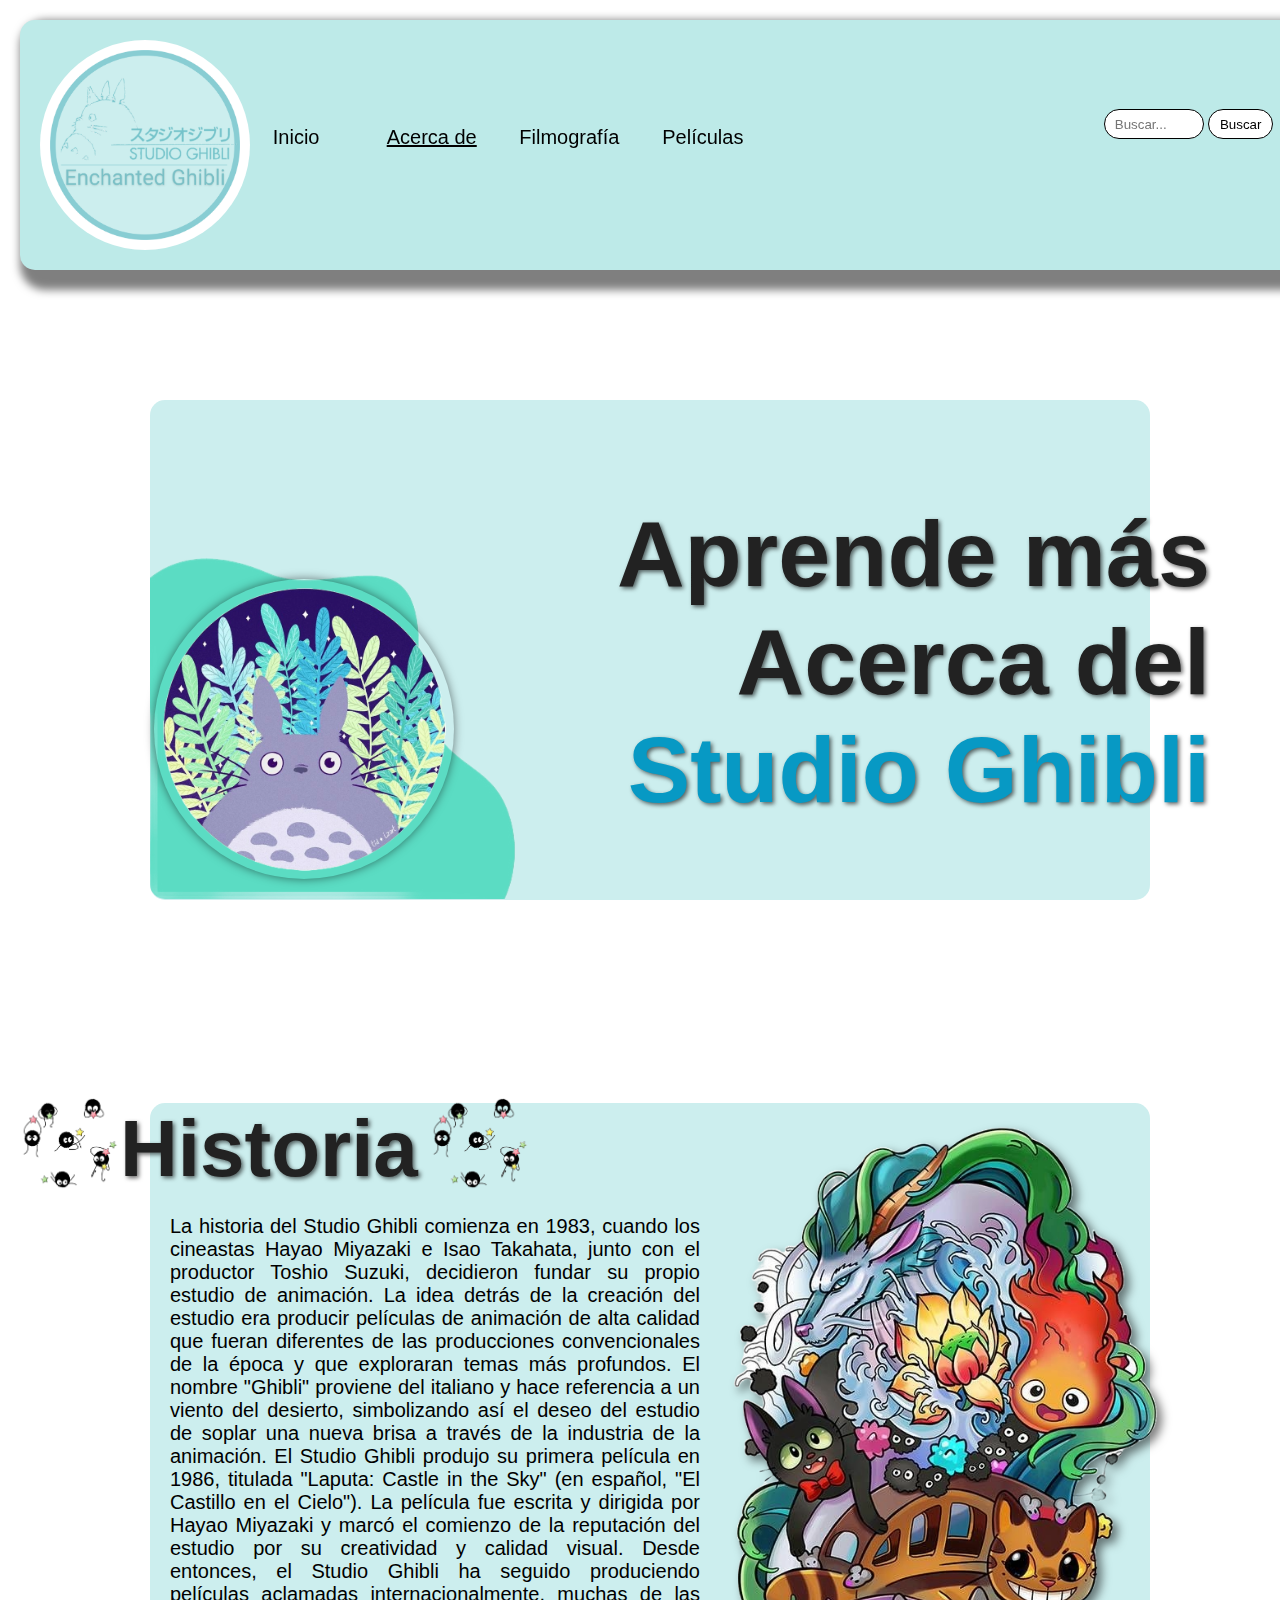
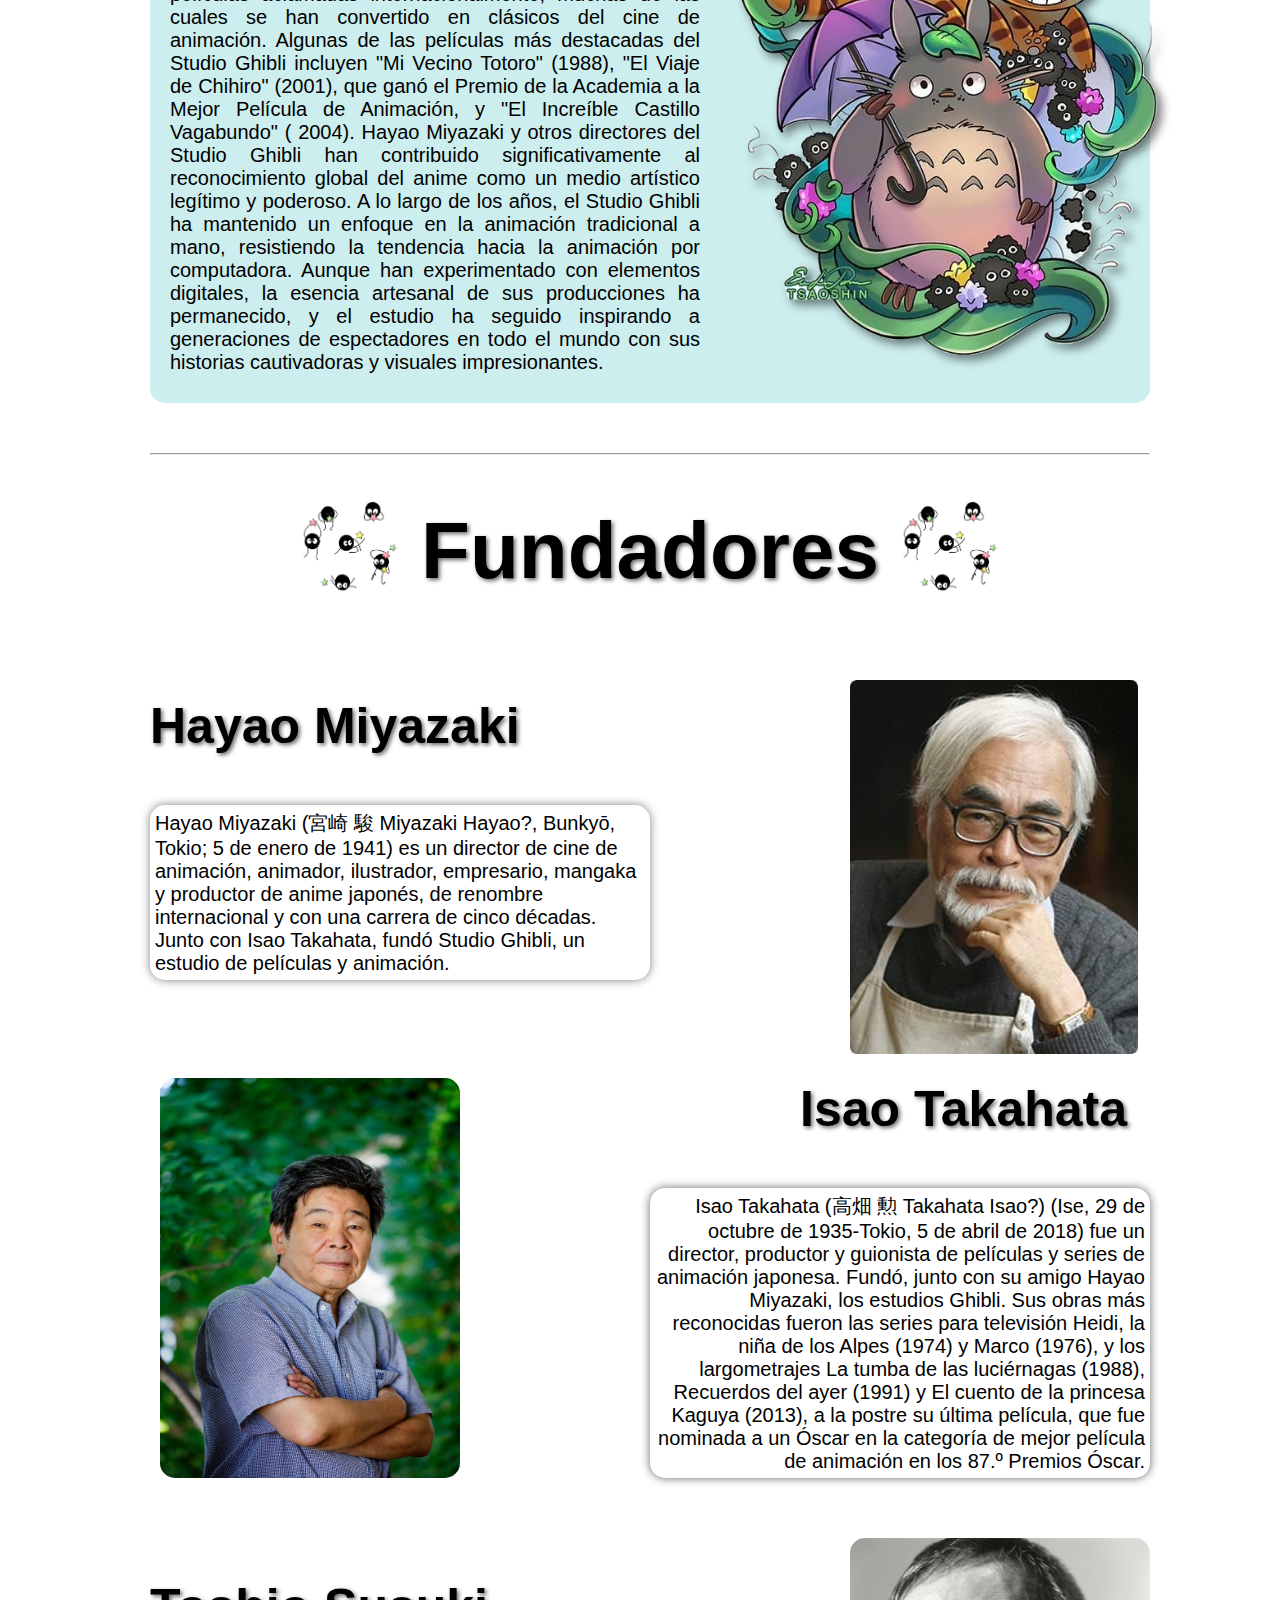
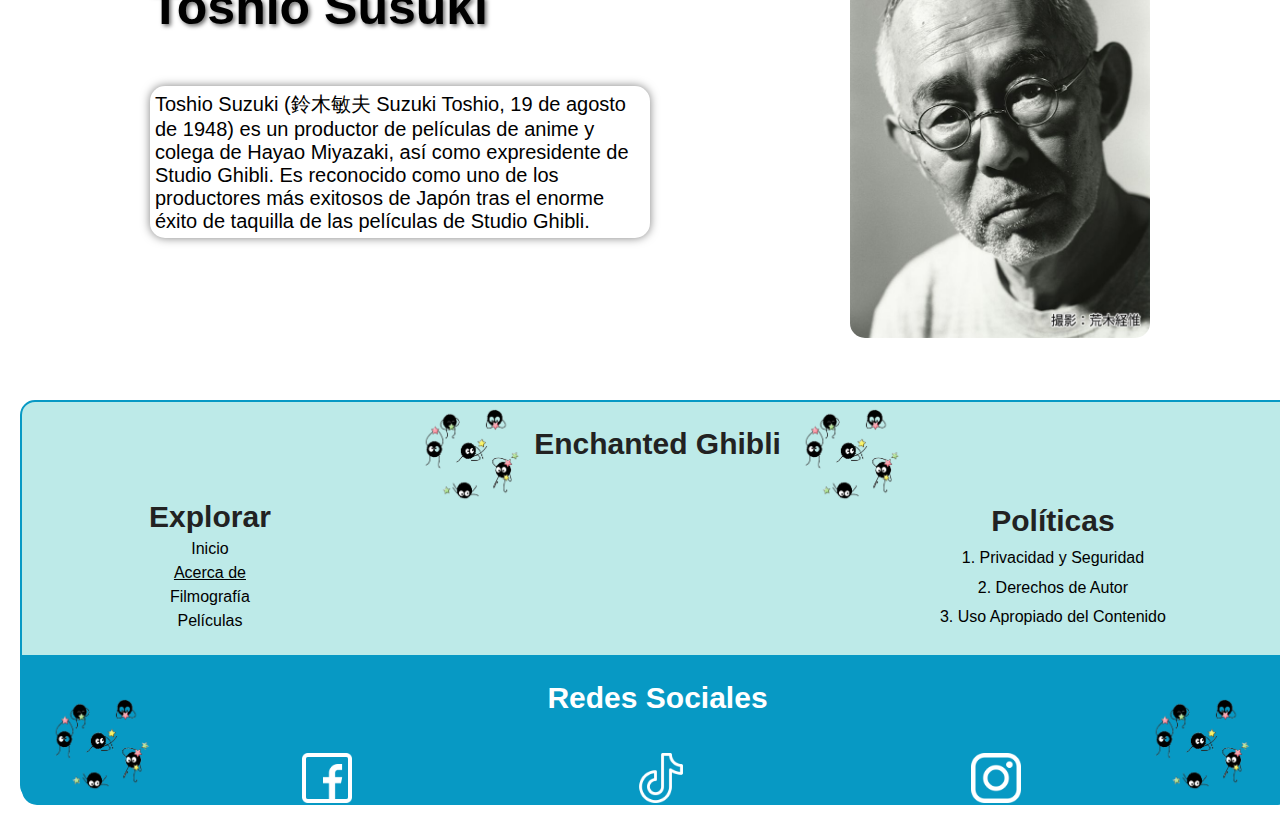
<file: Enchanted Ghibli-Pagina Final/pagina-acercade.html>
<!DOCTYPE html>
<html lang="es">

<head>
    <meta charset="UTF-8">
    <meta name="viewport" content="width=device-width, initial-scale=1.0">
    <link rel="stylesheet" href="style-2.css">
    <link rel="shortcut icon" href="Images/Favicon-EG.png" type="image/x-icon">
    <title>Enchanted Ghibli</title>
</head>

<body>
    <header>
        <img src="Images/Logo-EnchantedGhibli.png" alt="Logo-EnchantedGhibli" class="Logo-EnchantedGhibli">
        <nav>
            <ul>
                <li><a href="pagina-inicio.html">Inicio</a></li>
                <li><a href="pagina-acercade.html"><u>Acerca de</u></a></li>
                <li><a href="pagina-filmografia.html">Filmografía</a></li>
                <li><a href="pagina-peliculas.html">Películas</a></li>
            </ul>
        </nav>
        </div>
        <div class="barra-busqueda">
            <input type="text" placeholder="Buscar..." class="buscar">
            <input type="button" value="Buscar" class="button">
        </div>
    </header>    

    <main>

        <div class="acercade-title">
            <h3 class="aprende">Aprende más 
                <br>
                Acerca del</h3>
            <h3 class="sg">Studio Ghibli</h3>
        </div>

        <div class="acercade-imgs">
            <img src="Images/forma abstracta transparente (1).png" alt="forma-asbtracta" class="forma-asbtracta">
            <img src="Images/Totoro-Acerca de.png" alt="totoro-acercade" class="totoro">
        </div>

        <div class="historia">
            <div class="txt-historia">
                <h3>Historia</h3>
                <p>La historia del Studio Ghibli comienza en 1983, cuando los cineastas Hayao Miyazaki e Isao Takahata, junto con el
                    productor Toshio Suzuki, decidieron fundar su propio estudio de animación. La idea detrás de la creación del estudio
                    era producir películas de animación de alta calidad que fueran diferentes de las producciones convencionales de la
                    época y que exploraran temas más profundos.
                    El nombre "Ghibli" proviene del italiano y hace referencia a un viento del desierto, simbolizando así el deseo del
                    estudio de soplar una nueva brisa a través de la industria de la animación.
                    El Studio Ghibli produjo su primera película en 1986, titulada "Laputa: Castle in the Sky" (en español, "El Castillo
                    en el Cielo"). La película fue escrita y dirigida por Hayao Miyazaki y marcó el comienzo de la reputación del
                    estudio por su creatividad y calidad visual. Desde entonces, el Studio Ghibli ha seguido produciendo películas
                    aclamadas internacionalmente, muchas de las cuales se han convertido en clásicos del cine de animación.
                    Algunas de las películas más destacadas del Studio Ghibli incluyen "Mi Vecino Totoro" (1988), "El Viaje de Chihiro"
                    (2001), que ganó el Premio de la Academia a la Mejor Película de Animación, y "El Increíble Castillo Vagabundo" ( 2004). Hayao
                    Miyazaki y otros directores del Studio Ghibli han contribuido significativamente al reconocimiento global del anime
                    como un medio artístico legítimo y poderoso.
                    A lo largo de los años, el Studio Ghibli ha mantenido un enfoque en la animación tradicional a mano, resistiendo la
                    tendencia hacia la animación por computadora. Aunque han experimentado con elementos digitales, la esencia artesanal
                    de sus producciones ha permanecido, y el estudio ha seguido inspirando a generaciones de espectadores en todo el
                    mundo con sus historias cautivadoras y visuales impresionantes.</p>
            </div>

            <div class="img-historia">
                <img src="Images/img.png" alt="img" class="conejosdepolvo">
                <img src="Images/img.png" alt="img" class="conejosdepolvo-1">
                <img src="Images/Personajes-Ghibli-Historia.png" alt="Personajes-Historia" class="Personajes-Historia">
            </div>
        </div>

        <hr>

        <div class="container-creadores">
            <h3>Fundadores</h3>
            <img src="Images/img.png" alt="conejosdepolvo" class="conejosdepolvo-container-creadores">
            <img src="Images/img.png" alt="conejosdepolvo" class="conejosdepolvo-container-creadores-1">
            <div class="fundador-HayaoMiyazaki">
                <div class="txt-HayaoMiyazaki">
                    <h4>Hayao Miyazaki</h4>
                    <p>Hayao Miyazaki (宮崎 駿 Miyazaki Hayao?, Bunkyō, Tokio; 5 de enero de 1941) es un director de cine de animación,
                    animador, ilustrador, empresario, mangaka y productor de anime japonés, de renombre internacional y con una carrera
                    de cinco décadas. Junto con Isao Takahata, fundó Studio Ghibli, un estudio de películas y animación.</p>
                </div>
                <div class="img-HayaoMiyazaki">
                    <img src="Images/HayaoMiyazaki.jpg" alt="HayaoMikazaki">
                </div>
            </div>
            <div class="fundador-IsaoTakahata">
                <div class="txt-IsaoTakahata">
                    <h4>Isao Takahata</h4>
                    <p>Isao Takahata (高畑 勲 Takahata Isao?) (Ise, 29 de octubre de 1935-Tokio, 5 de abril de 2018) fue un director, productor
                        y guionista de películas y series de animación japonesa. Fundó, junto con su amigo Hayao Miyazaki, los estudios
                        Ghibli. Sus obras más reconocidas fueron las series para televisión Heidi, la niña de los Alpes (1974) y Marco
                        (1976), y los largometrajes La tumba de las luciérnagas (1988), Recuerdos del ayer (1991) y El cuento de la princesa
                        Kaguya (2013), a la postre su última película, que fue nominada a un Óscar en la categoría de mejor película de
                        animación en los 87.º Premios Óscar.</p>
                </div>
                <div class="img-IsaoTakahata">
                    <img src="Images/Isao Takahata.jpg" alt="Isao Takahata">
                </div>
            </div>
            <div class="fundador-ToshioSusuki">
                <div class="txt-ToshioSusuki">
                    <h4>Toshio Susuki</h4>
                    <p>Toshio Suzuki (鈴木敏夫 Suzuki Toshio, 19 de agosto de 1948) es un productor de películas de anime y colega de Hayao
                        Miyazaki, así como expresidente de Studio Ghibli. Es reconocido como uno de los productores más exitosos de Japón
                        tras el enorme éxito de taquilla de las películas de Studio Ghibli.
                    </p>
                </div>
                <div class="img-ToshioSusuki">
                    <img src="Images/Toshio Susuki.jpg" alt="Toshio Susuki">
                </div>
            </div>
        </div>
    </main>

    <footer>
        <h3>Enchanted Ghibli</h3>
        <div class="ft container">
            <div class="explorar">
                <h3 class="title-explorar">Explorar</h3>
                <li><a href="pagina-inicio.html">Inicio</a></li>
                <li><a href="pagina-acercade.html"><u>Acerca de</u></a></li>
                <li><a href="pagina-filmografia.html">Filmografía</a></li>
                <li><a href="pagina-peliculas.html">Películas</a></li>
            </div>
            <div class="politicas">
                <h3 class="title-politicas">Políticas</h3>
                <li>1. Privacidad y Seguridad</li>
                <li>2. Derechos de Autor</li>
                <li>3. Uso Apropiado del Contenido</li>
            </div>
        </div>
        <div class="ft-redessociales">
            <h3>Redes Sociales</h3>
            <div class="imgs-redessociales">
                <li><a href="https://www.facebook.com/enespanol/?locale=es_ES" target="_blank" rel="noopener noreferrer"><img src="Images/facebook.png" alt="facebook" ></a></li>
                <li><a href="https://www.tiktok.com/@kavyluvgreen/video/7271095344132263174?q=studio%20ghibli%20edits&t=1699804692268" target="_blank" rel="noopener noreferrer"><img src="Images/tik-tok.png" alt="tiktok"></a></li>
                <li><a href="https://www.instagram.com/" target="_blank" rel="noopener noreferrer"><img src="Images/logotipo-de-instagram.png" alt="instagram"></a></li>
            </div>
            <div class="ft-redessociales-txt">
                <li><a href="#">Facebook</a></li>
                <li><a href="#">Tik Tok</a></li>
                <li><a href="#">Instagram</a></li>
            </div>
        </div>
        <div class="txt-imgs-decoration">
            <img src="Images/img.png" alt="conejos de polvo" class="img-png-1">
            <img src="Images/img.png" alt="conejos de polvo" class="img-png-2">
            <img src="Images/img.png" alt="conejos de polvo" class="img-png-3">
            <img src="Images/img.png" alt="conejos de polvo" class="img-png-4">
        </div>
    </footer>
</body>
</html>
</file>
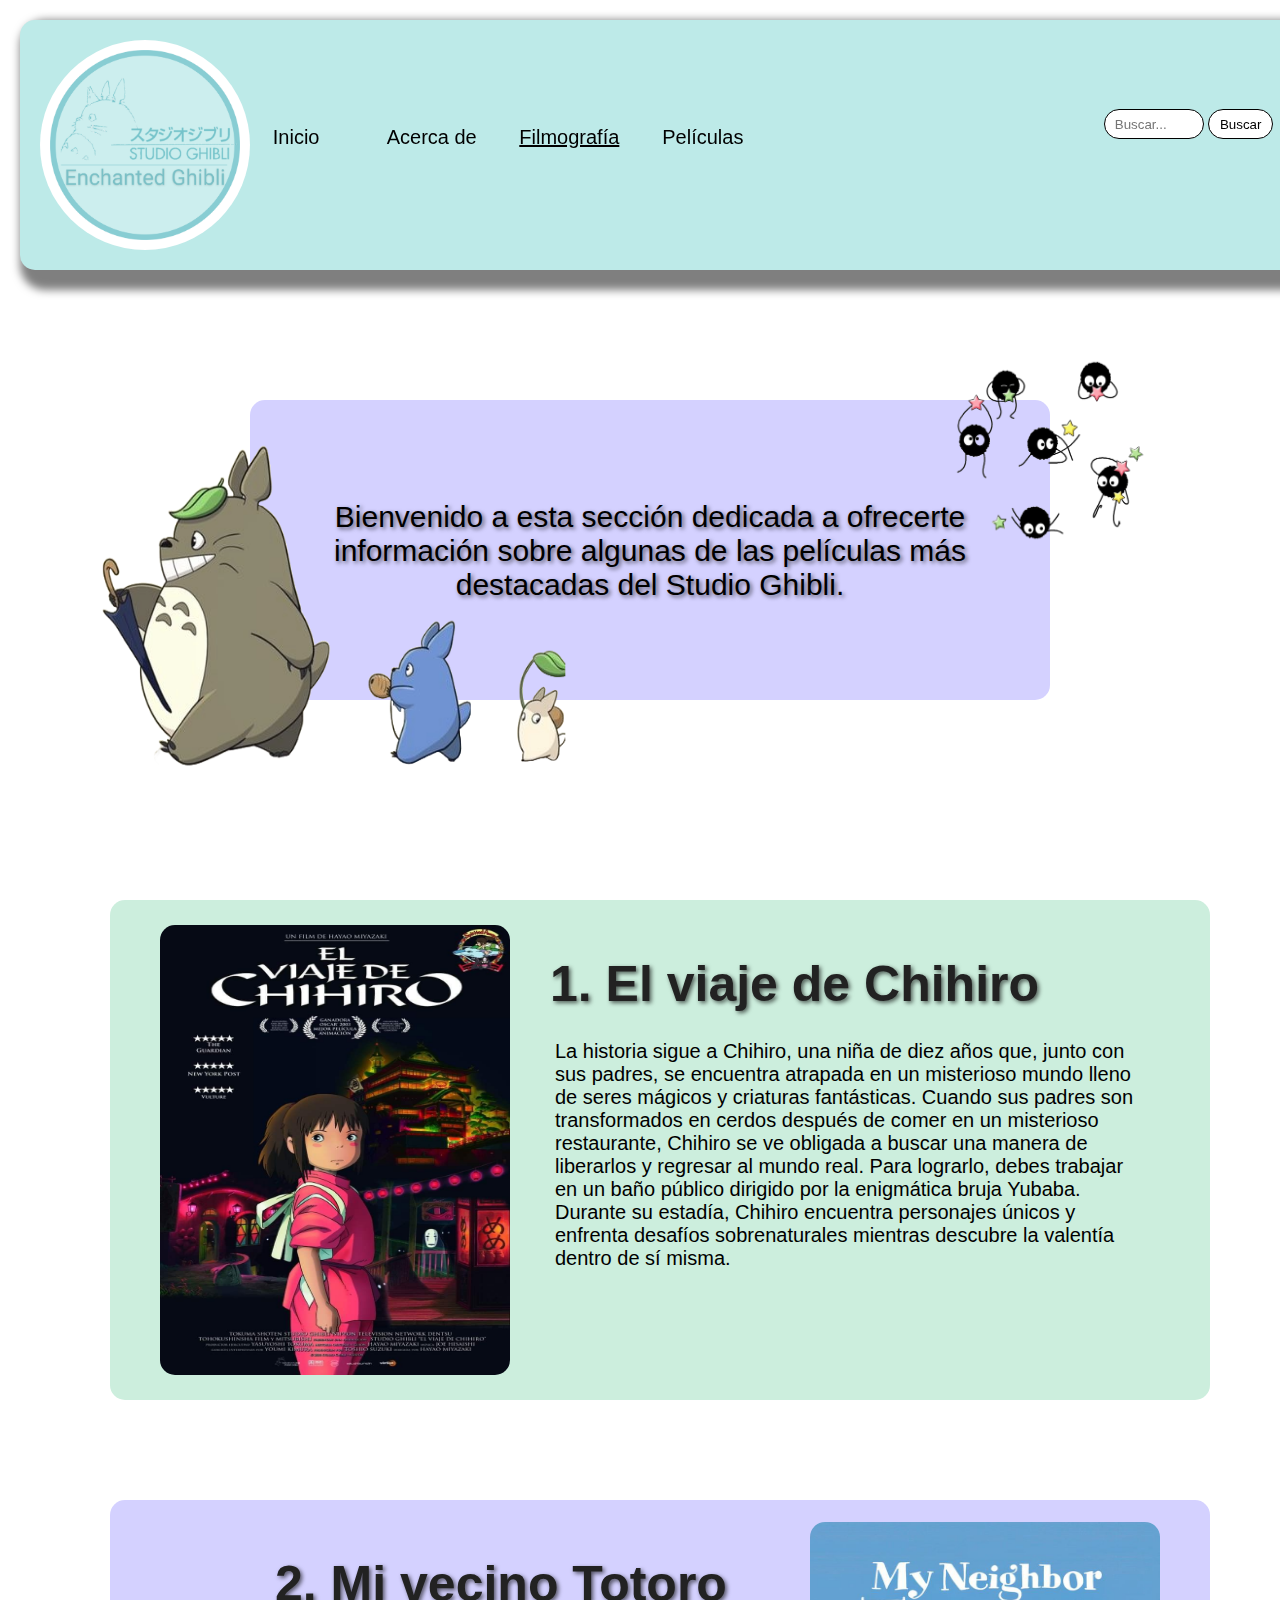
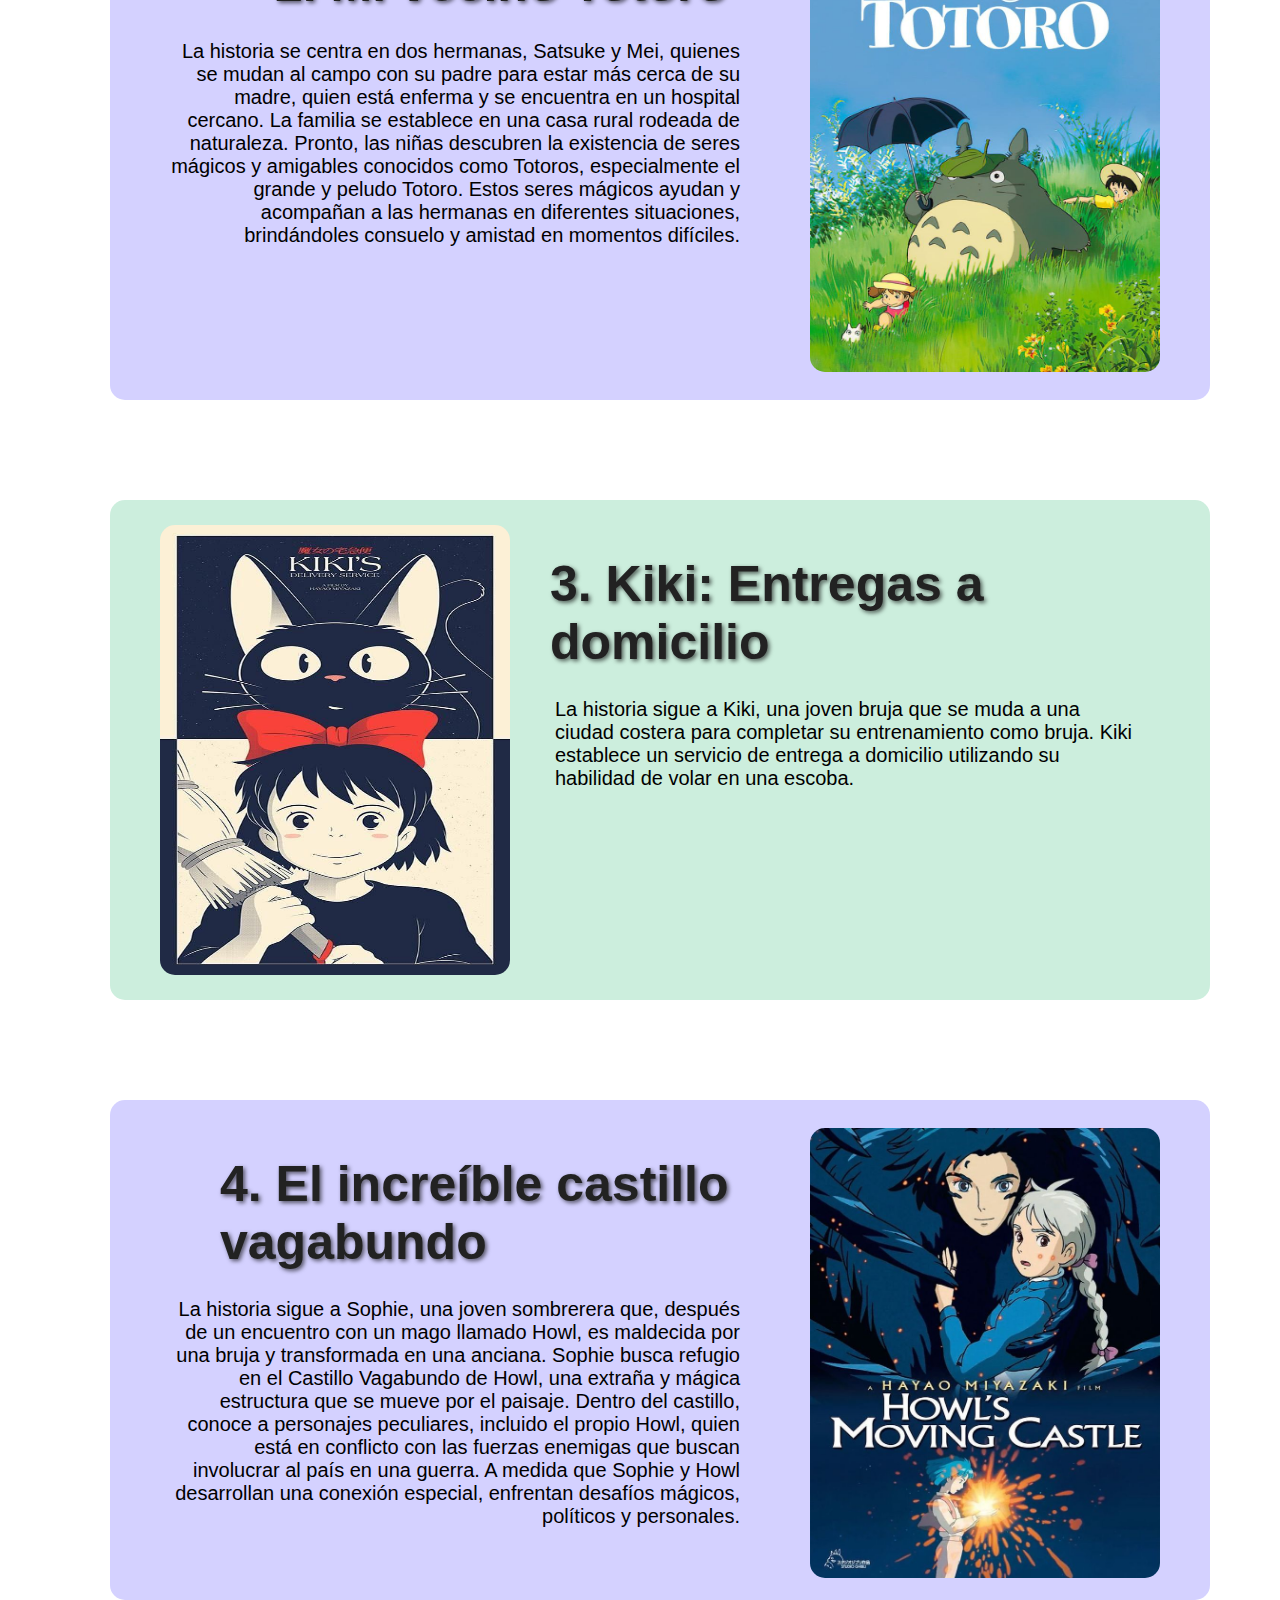
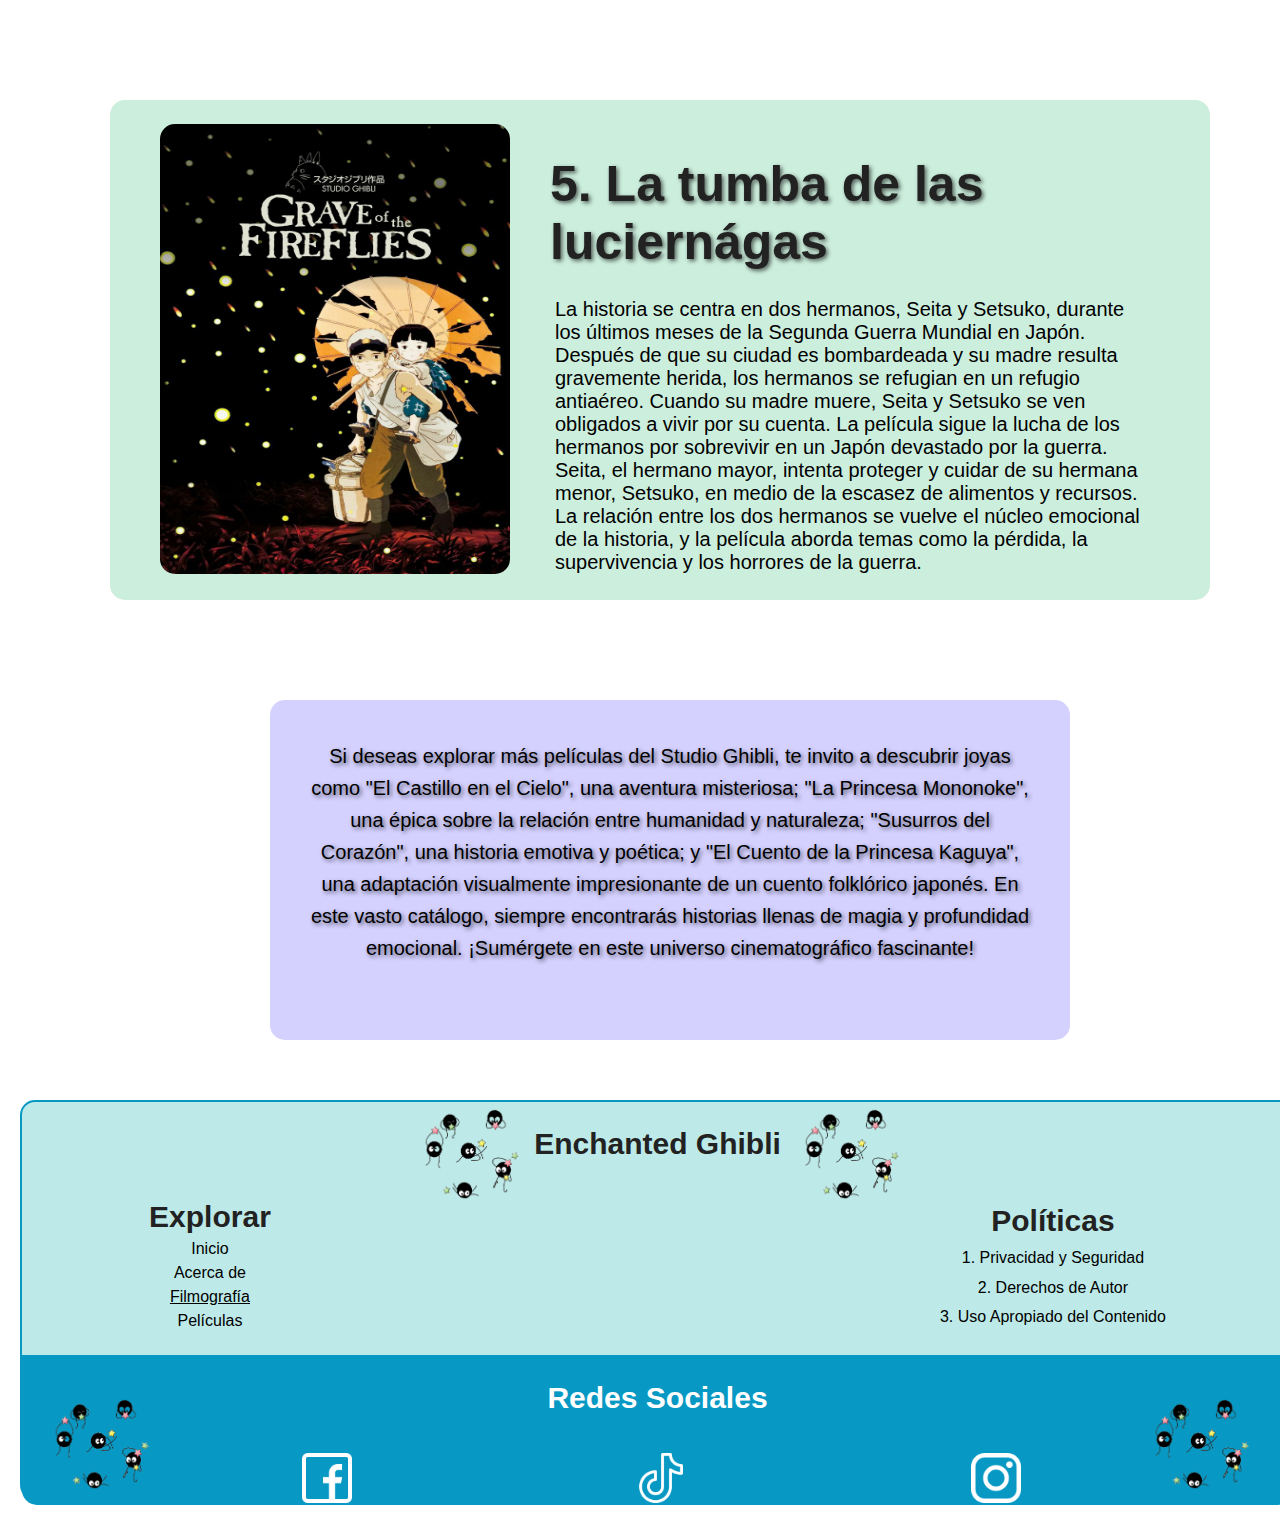
<file: Enchanted Ghibli-Pagina Final/pagina-filmografia.html>
<!DOCTYPE html>
<html lang="es">

<head>
    <meta charset="UTF-8">
    <meta name="viewport" content="width=device-width, initial-scale=1.0">
    <link rel="stylesheet" href="style-3.css">
    <link rel="shortcut icon" href="Images/Favicon-EG.png" type="image/x-icon">
    <title>Enchanted Ghibli</title>
</head>

<body>
    <header>
        <img src="Images/Logo-EnchantedGhibli.png" alt="Logo-EnchantedGhibli" class="Logo-EnchantedGhibli">
        <nav>
            <ul>
                <li><a href="pagina-inicio.html">Inicio</a></li>
                <li><a href="pagina-acercade.html">Acerca de</a></li>
                <li><a href="pagina-filmografia.html"><u>Filmografía</u></a></li>
                <li><a href="pagina-peliculas.html">Películas</a></li>
            </ul>
        </nav>
        </div>
        <div class="barra-busqueda">
            <input type="text" placeholder="Buscar..." class="buscar">
            <input type="button" value="Buscar" class="button">
        </div>
    </header>    

    <main>
        <div class="filmografia">
            <div class="txt-filmografia">
                <p>Bienvenido a esta sección dedicada a ofrecerte información sobre algunas de las películas más destacadas del Studio
                Ghibli.</p>
            </div>
            <div class="img-filmografia">
                <img src="Images/myneighboosrtotoros.png" alt="Totoros" class="totoros">
                <img src="Images/img.png" alt="Conejos de Polvo" class="conejosdepolvo">
            </div>
        </div>
    </main>

    <section>
        <div class="pelicula-Viajedechihiro">
            <h4>1. El viaje de Chihiro</h4>
            <p>La historia sigue a Chihiro, una niña de diez años que, junto con sus padres, se encuentra atrapada en un misterioso
                mundo lleno de seres mágicos y criaturas fantásticas.
                Cuando sus padres son transformados en cerdos después de comer en un misterioso restaurante, Chihiro se ve obligada
                a buscar una manera de liberarlos y regresar al mundo real. Para lograrlo, debes trabajar en un baño público
                dirigido por la enigmática bruja Yubaba. Durante su estadía, Chihiro encuentra personajes únicos y enfrenta desafíos
                sobrenaturales mientras descubre la valentía dentro de sí misma.</p>
            <img src="Images/Portada-ViajedeChihiro.jpg" alt="El viaje de Chihiro">
        </div>

        <div class="pelicula-Mivecinototoro">
            <h4>2. Mi vecino Totoro</h4>
            <p>La historia se centra en dos hermanas, Satsuke y Mei, quienes se mudan al campo con su padre para estar más cerca de
                su madre, quien está enferma y se encuentra en un hospital cercano. La familia se establece en una casa rural
                rodeada de naturaleza.
                Pronto, las niñas descubren la existencia de seres mágicos y amigables conocidos como Totoros, especialmente el
                grande y peludo Totoro. Estos seres mágicos ayudan y acompañan a las hermanas en diferentes situaciones,
                brindándoles consuelo y amistad en momentos difíciles.</p>
            <img src="Images/Portada-MivecinoTotoro.jpg" alt="Mi vecino Totoro">
        </div>

        <div class="pelicula-Kikientregasadomicilio">
            <h4>3. Kiki: Entregas a domicilio</h4>
            <p> La historia sigue a Kiki, una joven bruja que se muda a una ciudad costera para completar su entrenamiento como
                bruja. Kiki establece un servicio de entrega a domicilio utilizando su habilidad de volar en una escoba.
            </p>
            <img src="Images/Portada-Kikientregasadomicilio.jpg" alt="Kiki: Entregas a domicilio">
        </div>

        <div class="pelicula-Elincreiblecastillovagabundo">
            <h4>4. El increíble castillo  <br> vagabundo</h4>
            <p> La historia sigue a Sophie, una joven sombrerera que, después de un encuentro con un mago llamado Howl, es maldecida
                por una bruja y transformada en una anciana. Sophie busca refugio en el Castillo Vagabundo de Howl, una extraña y
                mágica estructura que se mueve por el paisaje. Dentro del castillo, conoce a personajes peculiares, incluido el
                propio Howl, quien está en conflicto con las fuerzas enemigas que buscan involucrar al país en una guerra.
                A medida que Sophie y Howl desarrollan una conexión especial, enfrentan desafíos mágicos, políticos y personales.
            </p>
            <img src="Images/Portada-Elincreiblecastillovagabundo.jpg" alt="El increíble castillo vagabundo">
        </div>

        <div class="pelicula-Latumbadelasluciernagas">
            <h4>5. La tumba de las luciernágas</h4>
            <p> La historia se centra en dos hermanos, Seita y Setsuko, durante los últimos meses de la Segunda Guerra Mundial en
                Japón. Después de que su ciudad es bombardeada y su madre resulta gravemente herida, los hermanos se refugian en un
                refugio antiaéreo. Cuando su madre muere, Seita y Setsuko se ven obligados a vivir por su cuenta.
                La película sigue la lucha de los hermanos por sobrevivir en un Japón devastado por la guerra. Seita, el hermano
                mayor, intenta proteger y cuidar de su hermana menor, Setsuko, en medio de la escasez de alimentos y recursos. La
                relación entre los dos hermanos se vuelve el núcleo emocional de la historia, y la película aborda temas como la
                pérdida, la supervivencia y los horrores de la guerra.</p>
            <img src="Images/Portada-Latumbadelasluciernagas.jpg" alt="La tumba de las luciernagas">
        </div>

        <div class="maspeliculas">
            <p> Si deseas explorar más películas del Studio Ghibli, te invito a descubrir joyas como "El Castillo en el Cielo", una
                aventura misteriosa; "La Princesa Mononoke", una épica sobre la relación entre humanidad y naturaleza; "Susurros del
                Corazón", una historia emotiva y poética; y "El Cuento de la Princesa Kaguya", una adaptación visualmente
                impresionante de un cuento folklórico japonés. En este vasto catálogo, siempre encontrarás historias llenas de magia
                y profundidad emocional. ¡Sumérgete en este universo cinematográfico fascinante!
            </p>
        </div>
    </section>

    <footer>
        <h3>Enchanted Ghibli</h3>
        <div class="ft container">
            <div class="explorar">
                <h3 class="title-explorar">Explorar</h3>
                <li><a href="pagina-inicio.html">Inicio</a></li>
                <li><a href="pagina-acercade.html">Acerca de</a></li>
                <li><a href="pagina-filmografia.html"><u>Filmografía</u></a></li>
                <li><a href="pagina-peliculas.html">Películas</a></li>
            </div>
            <div class="politicas">
                <h3 class="title-politicas">Políticas</h3>
                <li>1. Privacidad y Seguridad</li>
                <li>2. Derechos de Autor</li>
                <li>3. Uso Apropiado del Contenido</li>
            </div>
        </div>
        <div class="ft-redessociales">
            <h3>Redes Sociales</h3>
            <div class="imgs-redessociales">
                <li><a href="https://www.facebook.com/enespanol/?locale=es_ES" target="_blank" rel="noopener noreferrer"><img src="Images/facebook.png" alt="facebook" ></a></li>
                <li><a href="https://www.tiktok.com/@kavyluvgreen/video/7271095344132263174?q=studio%20ghibli%20edits&t=1699804692268" target="_blank" rel="noopener noreferrer"><img src="Images/tik-tok.png" alt="tiktok"></a></li>
                <li><a href="https://www.instagram.com/" target="_blank" rel="noopener noreferrer"><img src="Images/logotipo-de-instagram.png" alt="instagram"></a></li>
            </div>
            <div class="ft-redessociales-txt">
                <li><a href="#">Facebook</a></li>
                <li><a href="#">Tik Tok</a></li>
                <li><a href="#">Instagram</a></li>
            </div>
        </div>
        <div class="txt-imgs-decoration">
            <img src="Images/img.png" alt="conejos de polvo" class="img-png-1">
            <img src="Images/img.png" alt="conejos de polvo" class="img-png-2">
            <img src="Images/img.png" alt="conejos de polvo" class="img-png-3">
            <img src="Images/img.png" alt="conejos de polvo" class="img-png-4">
        </div>
    </footer>
</body>
</html>
</file>
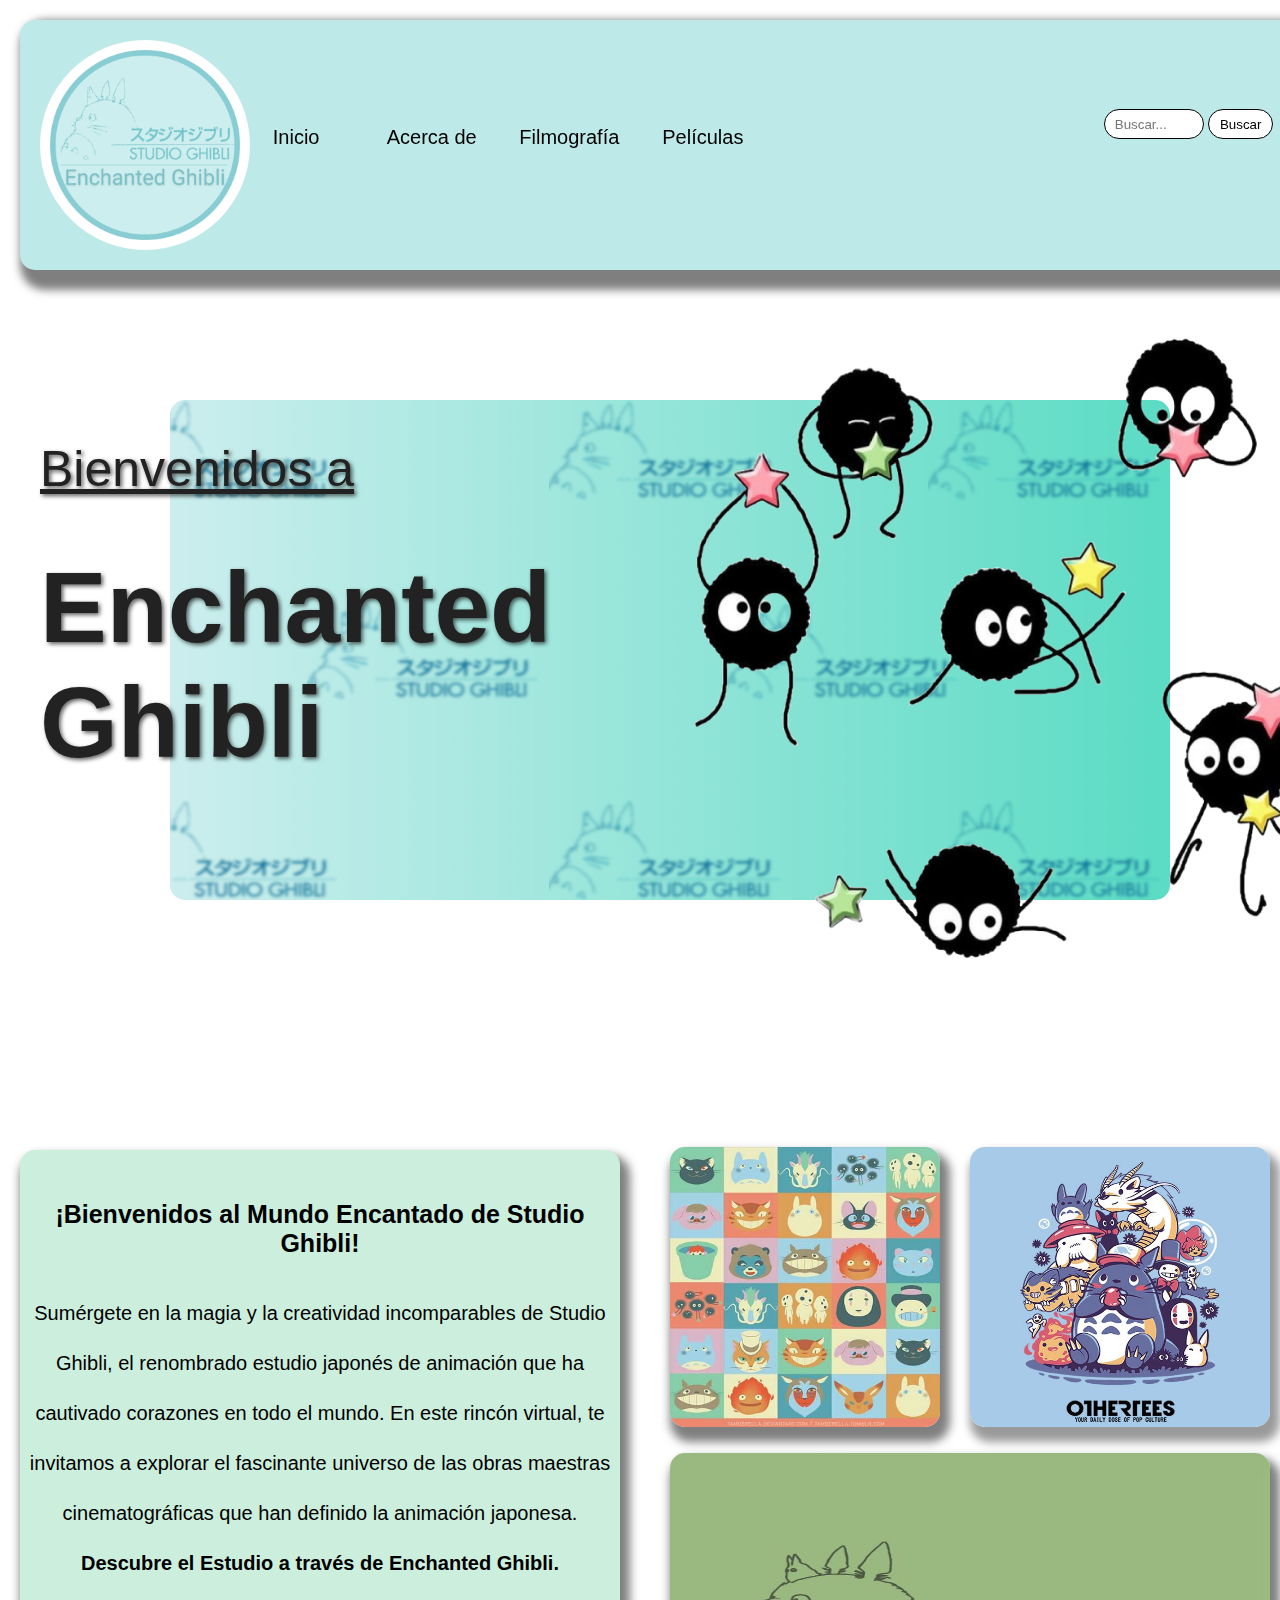
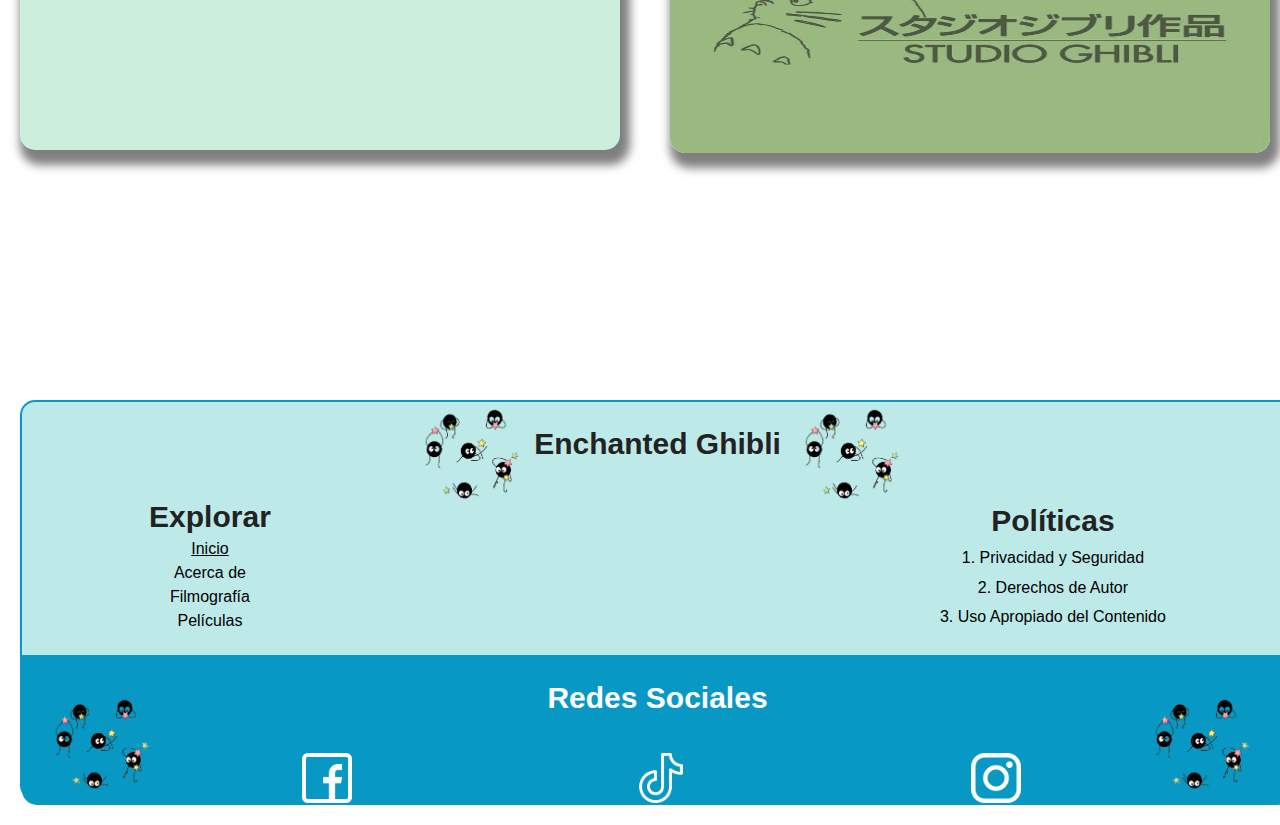
<file: Enchanted Ghibli-Pagina Final/pagina-inicio.html>
<!DOCTYPE html>
<html lang="es">

<head>
    <meta charset="UTF-8">
    <meta name="viewport" content="width=device-width, initial-scale=1.0">
    <link rel="stylesheet" href="style.css">
    <link rel="shortcut icon" href="Images/Favicon-EG.png" type="image/x-icon">
    <title>Enchanted Ghibli</title>
</head>

<body>
    <header>
        <img src="Images/Logo-EnchantedGhibli.png" alt="Logo-EnchantedGhibli" class="Logo-EnchantedGhibli">
        <nav>
            <ul>
                <li><a href="pagina-inicio.html">Inicio</a></li>
                <li><a href="pagina-acercade.html">Acerca de</a></li>
                <li><a href="pagina-filmografia.html">Filmografía</a></li>
                <li><a href="pagina-peliculas.html">Películas</a></li>
            </ul>
        </nav>
        </div>
        <div class="barra-busqueda">
            <input type="text" placeholder="Buscar..." class="buscar">
            <input type="button" value="Buscar" class="button">
        </div>
    </header>

    <main>
        <div class="container-bienvenida">
            <div class="text-welcome">
                <p class="bienvenida"><u>Bienvenidos a</u></p>
                <h1>Enchanted 
                    <br>
                    Ghibli</h1>
            </div>

            <div class="imgs-bienvenida">
                <img src="Images/Fondo-Header-EnchantedGhibli.png" alt="fondo-png" class="fondo">
                <img src="Images/img.png" alt="conejosdepolvo-jpg" class="transparente">
            </div>
        </div>
    </main>
    <section>
        <div class="infopage-website">
            <h3><b>¡Bienvenidos al Mundo Encantado de</b> <strong>Studio Ghibli!</strong></h3>
            <p class="infopage-txt">
                Sumérgete en la magia y la creatividad incomparables de Studio Ghibli, el renombrado estudio japonés de
                animación
                que ha cautivado corazones en todo el mundo. En este rincón virtual, te invitamos a explorar el
                fascinante universo
                de las obras maestras cinematográficas que han definido la animación japonesa.
                <b>Descubre el Estudio a través de Enchanted Ghibli.</b>
            </p>
        </div>
        <div class="infopage-imgs">
            <img src="Images/StudioGhibliGreen.jpg" alt="StudioGhibliGreen" class="StudioGhibliGreen-jpg">
            <img src="Images/PersonajesSG.jpg" alt="PersonajesSG" class="PersonajesSG-jpg">
            <img src="Images/PersonajesSG2.jpg" alt="PersonajesSG2" class="PersonajesSG2-jpg">
        </div>
    </section>
    <footer>
        <h3>Enchanted Ghibli</h3>
        <div class="ft container">
            <div class="explorar">
                <h3 class="title-explorar">Explorar</h3>
                <li><a href="pagina-inicio.html"><u>Inicio</u></a></li>
                <li><a href="pagina-acercade.html">Acerca de</a></li>
                <li><a href="pagina-filmografia.html">Filmografía</a></li>
                <li><a href="pagina-peliculas.html">Películas</a></li>
            </div>
            <div class="politicas">
                <h3 class="title-politicas">Políticas</h3>
                <li>1. Privacidad y Seguridad</li>
                <li>2. Derechos de Autor</li>
                <li>3. Uso Apropiado del Contenido</li>
            </div>
        </div>
        <div class="ft-redessociales">
            <h3>Redes Sociales</h3>
            <div class="imgs-redessociales">
                <li><a href="https://www.facebook.com/enespanol/?locale=es_ES" target="_blank" rel="noopener noreferrer"><img src="Images/facebook.png" alt="facebook" ></a></li>
                <li><a href="https://www.tiktok.com/@kavyluvgreen/video/7271095344132263174?q=studio%20ghibli%20edits&t=1699804692268" target="_blank" rel="noopener noreferrer"><img src="Images/tik-tok.png" alt="tiktok"></a></li>
                <li><a href="https://www.instagram.com/" target="_blank" rel="noopener noreferrer"><img src="Images/logotipo-de-instagram.png" alt="instagram"></a></li>
            </div>
            <div class="ft-redessociales-txt">
                <li><a href="#">Facebook</a></li>
                <li><a href="#">Tik Tok</a></li>
                <li><a href="#">Instagram</a></li>
            </div>
        </div>
        <div class="txt-imgs-decoration">
            <img src="Images/img.png" alt="conejos de polvo" class="img-png-1">
            <img src="Images/img.png" alt="conejos de polvo" class="img-png-2">
            <img src="Images/img.png" alt="conejos de polvo" class="img-png-3">
            <img src="Images/img.png" alt="conejos de polvo" class="img-png-4">
        </div>
    </footer>

</body>

</html>
</file>
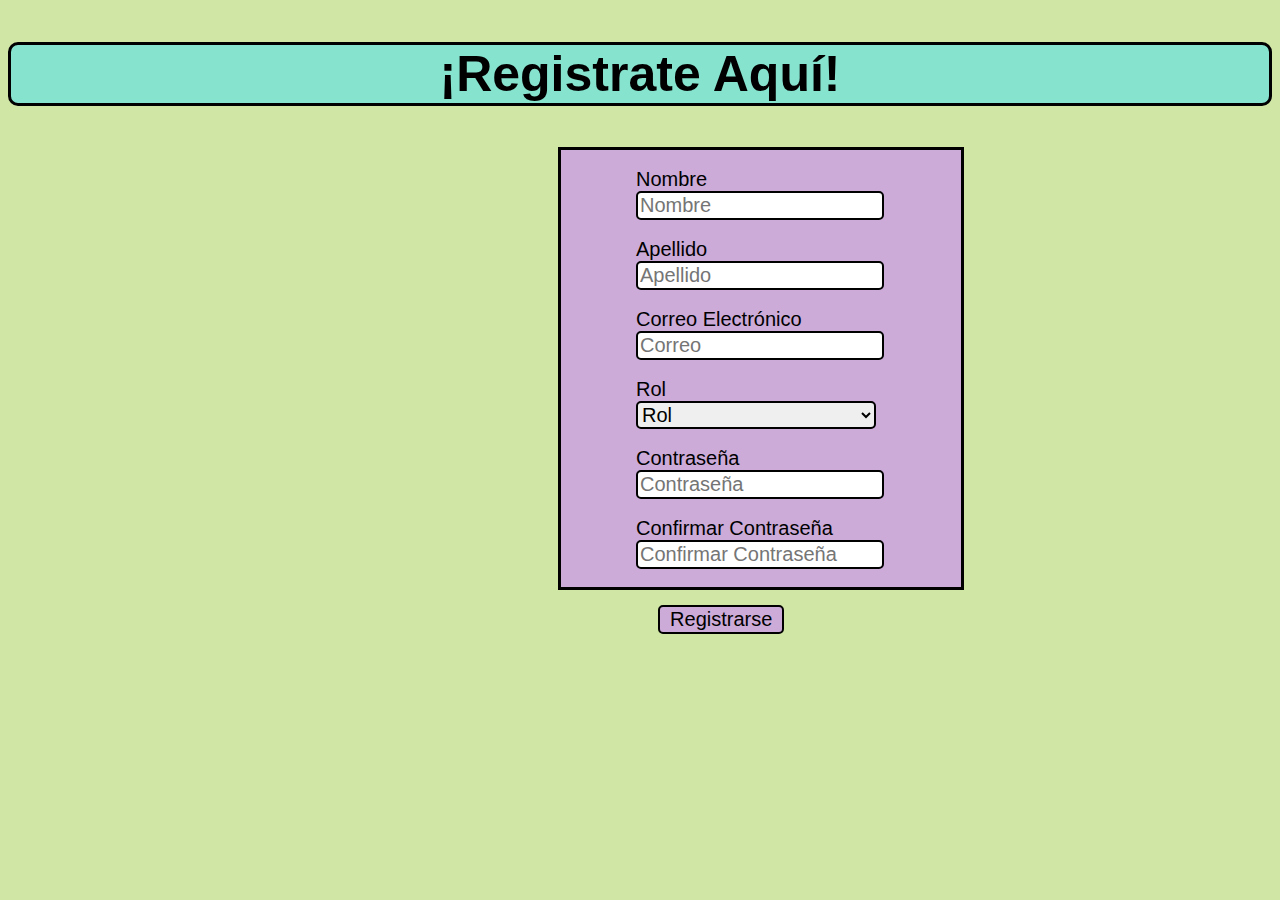
<file: Formulario Registrate Aqui/Formulario_Registrate Aqui.html>
<!DOCTYPE html>
<html lang="es">
<head>
    <meta charset="UTF-8">
    <meta name="viewport" content="width=device-width, initial-scale=1.0">
    <title>Registrate</title>
    <link rel="stylesheet" href="style.css">
</head>
<body>
    <h2>¡Registrate Aquí!</h2>

    <form action="#" method="#">
        <!-- ¿Para que sirve la almohadilla (#)-->
        <!-- No comprendo muy bien para que sirve el action y el method -->
        <br>

        <label for="nombre">Nombre</label>
        <br>
        <input type="text" placeholder="Nombre" id="nombre" name="nombre">

        <br><br>

        <label for="apellido">Apellido</label>
        <br>
        <input type="text" placeholder="Apellido" id="apellido" name="apellido">

        <br><br>

        <label for="email">Correo Electrónico</label>
        <br>
        <input type="email" placeholder="Correo" id="email" name="email">

        <br><br>

        <label for="rol">Rol</label>
        <br>
        <select name="rol" id="rol">
            <option value="#">Rol</option>
            <option value="Estudiante">Estudiante</option>
            <option value="Psicólogo">Psicólogo</option>
            <option value="Administrador">Administrador</option>
        </select>

        <br><br>

        <label for="contraseña">Contraseña</label>
        <br>
        <input type="password" placeholder="Contraseña" id="contraseña" name="contraseña" width="30">

        <br><br>

        <label for="confirmacion-contraseña">Confirmar Contraseña</label>
        <br>
        <input type="password" placeholder="Confirmar Contraseña" id="confirmacion-contraseña" name="confirmacion-contraseña">

        <br><br>
    </form>
    
    <button type="submit" id="Registrarse" name="Registrarse" >Registrarse</button>
    <!-- ¿Cual es la funcion principal del submit?-->
    
</body>
</html>
</file>
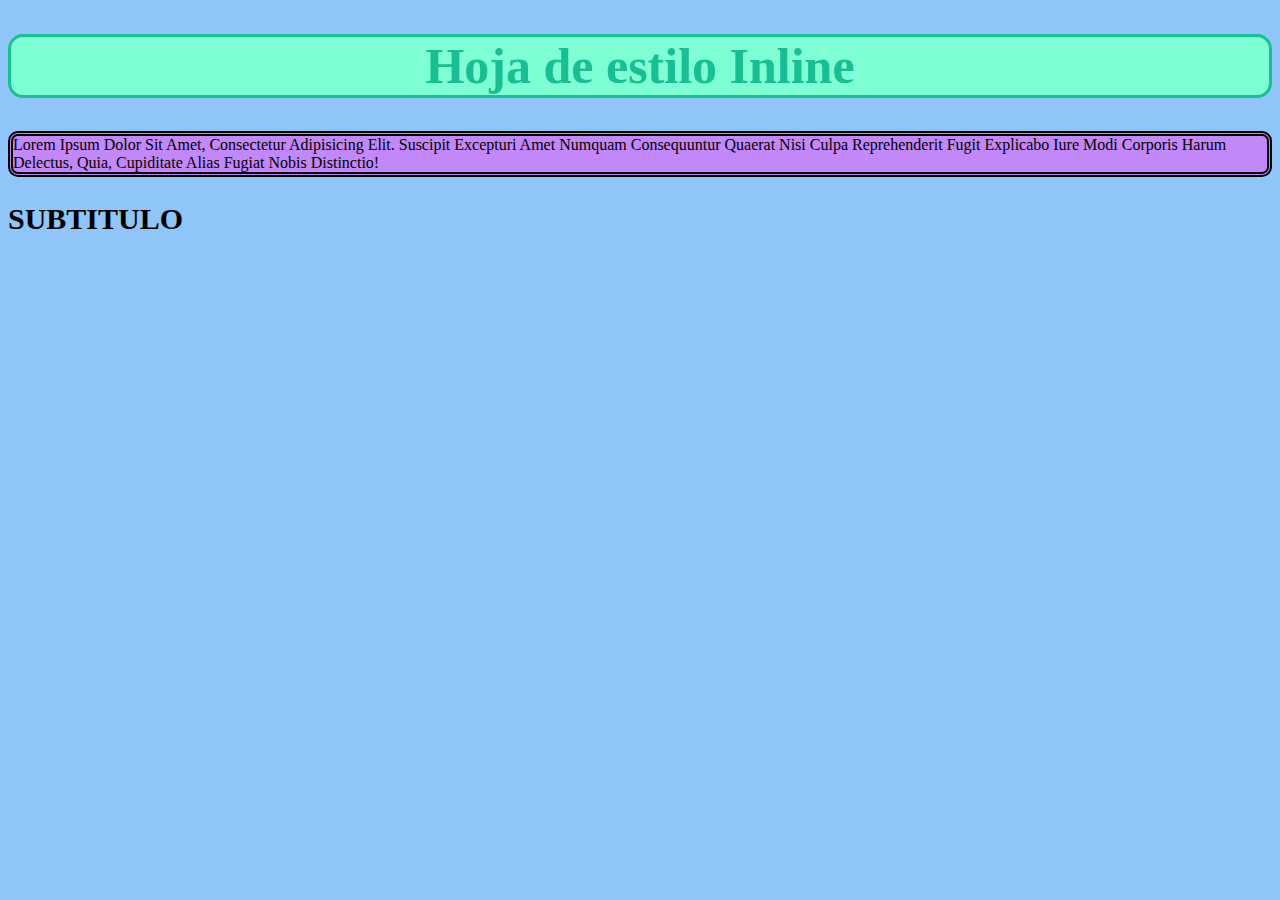
<file: Hojas de estilo CSS/Hojas de estilo/inline.html>
<!DOCTYPE html>
<html lang="en">
<head>
    <meta charset="UTF-8">
    <meta name="viewport" content="width=device-width, initial-scale=1.0">
    <title>Hoja de estilo inline</title>
</head>
<body style="background-color: rgb(143, 197, 248);">

    <h1 style="color:rgb(25, 190, 146); background-color: rgb(127, 255, 212); border: 3px solid; border-radius:15px ; font-family:cursive; font-size: 50px; text-align: center;">Hoja de estilo Inline</h1>

    <p style="border: 5px double; border-radius: 10px; background-color: rgb(194, 136, 249); color:rgb(0, 0, 0); text-transform: capitalize;">
        Lorem ipsum dolor sit amet, consectetur adipisicing elit. Suscipit excepturi amet numquam consequuntur quaerat nisi culpa reprehenderit fugit explicabo iure modi corporis harum delectus, quia, cupiditate alias fugiat nobis distinctio!
    </p>

    <h2 style="font-size: 30px; text-transform: uppercase;" >
        Subtitulo
    </h2>

    <!--  -->

</body>
</html>
</file>
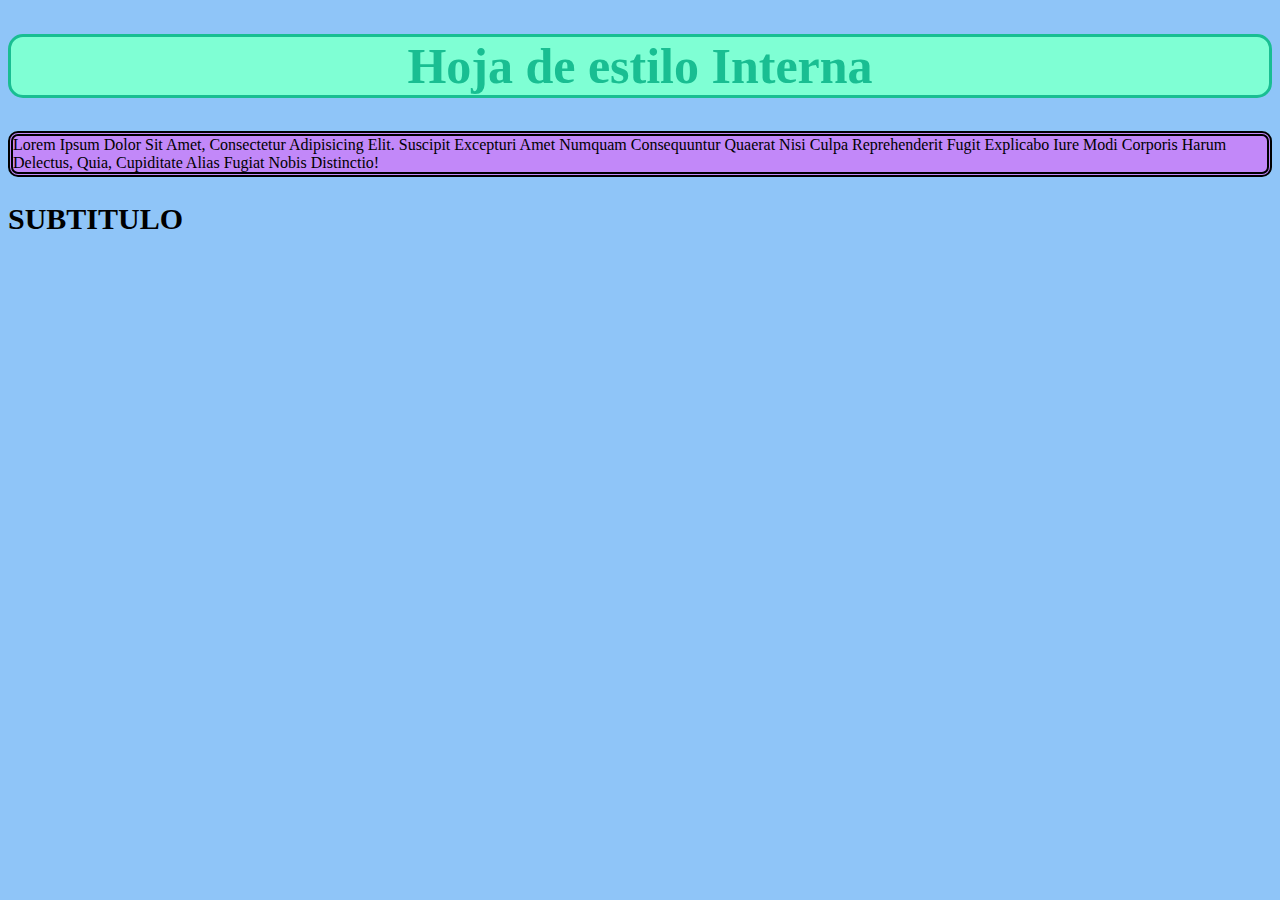
<file: Hojas de estilo CSS/Hojas de estilo/interno.html>
<!DOCTYPE html>
<html lang="en">
<head>
    <meta charset="UTF-8">
    <meta name="viewport" content="width=device-width, initial-scale=1.0">
    <title>Hoja estilo interno</title>

   <style>
    body
    {
        background-color: rgb(143, 197, 248);
    }
    h1
    {
        color:rgb(25, 190, 146); 
        background-color: rgb(127, 255, 212); 
        border: 3px solid; border-radius:15px ; 
        font-family:cursive; font-size: 50px; 
        text-align: center;
    }

    p
    {
     border: 5px double;
     border-radius: 10px; 
     background-color: rgb(194, 136, 249); 
     color:rgb(0, 0, 0);
     text-transform: capitalize; 
    }

    h2
    {
    font-size: 30px; 
    text-transform: uppercase;
    }

   </style> 

</head>
<body>

    <h1>Hoja de estilo Interna</h1>

    <p>Lorem ipsum dolor sit amet, consectetur adipisicing elit. Suscipit excepturi amet numquam consequuntur quaerat nisi
        culpa reprehenderit fugit explicabo iure modi corporis harum delectus, quia, cupiditate alias fugiat nobis
        distinctio!</p>

    <h2>Subtitulo</h2>

    <!--  -->

</body>
</html>
</file>
<file: Enchanted Ghibli-Pagina Final/style-2.css>
*
{
    margin: 0;
    padding: 0;
    box-sizing: border-box;
    font-family: 'Arial', Helvetica, sans-serif;
}

header
{
    background-color:#BDEAE8;
    border: none;
    border-radius: 15px;
    height: 250px;
    width: 1275px;
    margin: 20px;
    position: fixed;
    z-index: 1000;
    box-shadow: 10px 10px 8px 10px rgba(0, 0, 0, 0.5);
}

header .Logo-EnchantedGhibli
{
    width: 250px;
    height: 250px;
    border: none;
    border-radius: 200px;
    padding: 20px 20px;
    position: absolute;
}

header nav
{
    margin-left: -300px;
}

header nav ul
{
    font-size: 20px;
    list-style: none;
    text-align: center;
    margin-top: 6px;
    margin-left:10px ;
    padding-top: 100px;
}

header ul li
{
    margin-right: 30px;
}

header ul li a
{
    text-decoration: none;
    color: #000000;
    padding-left: 4px;
}

header nav ul li a
{
    display: block;
    transition: 0.4s ease;
}

header nav ul li a:hover
{
    font-size: 21px;
    color: #0799c4;
    transform: scale(1.2);
}

.barra-busqueda
{
    margin-top: -40px;
    margin-left:85%;
}

.barra-busqueda .buscar
{
    border: 1px solid;
    border-radius: 15px;
    height: 30px;
    width: 100px;
    text-align: justify;
    padding: 10px;
}

.barra-busqueda .button
{
    border: 1px solid;
    border-radius: 15px;
    height: 30px;
    width: 65px;
    background-color: #ffff;
}

nav li
{
    display: inline-block;
    text-align: center;
    width: 100px;
}

main
{
    margin-top: 400px;
    margin-left: 150px;
    position: absolute;
    background-color: #CCEEEE;
    border: none;
    border-radius: 15px;
    width: 1000px;
    height: 500px;
}

.acercade-title
{
    font-size: 80px;
    text-align: right;
    margin-top: 100px;
    margin-left: 100px;
    z-index: 0;
    margin-right: -60px;
    text-shadow: 2px 2px 4px rgba(0, 0, 0, 0.6);
}

.acercade-title .sg
{
    color: #0799c4;
}

.acercade-title .aprende
{
    color: #222222;
}


.acercade-imgs .forma-asbtracta
{
    width: 400px;
    height: 400px;
    border: none;
    border-radius: 15px;
    z-index: 1;
    margin-top: -700px;
}
.acercade-imgs .totoro
{
    width: 300px;
    height: 300px;
    z-index: 2;
    margin-top: -245px;
    margin-left: -400px;
    margin-bottom: 20px;
    border-radius: 50%;
    box-shadow: 0 0 10px rgba(0, 0, 0, 0.5);
}

.historia
{
    margin-top: 200px;
    background-color: #CCEEEE;
    border: none;
    border-radius: 15px;
    height: 900px;
}

.txt-historia h3
{
    font-size: 80px;
    color: #222222;
    text-shadow: 2px 2px 4px rgba(0, 0, 0, 0.6) ;
    margin-top: 50px;
    margin-left: -30px;
}

.txt-historia p
{
    font-size: 20px;
    margin-left: 20px;
    margin-right: 450px;
    margin-top: 20px;
    text-align: justify;
}

.img-historia
{
    position: absolute;
}

.img-historia .conejosdepolvo, .conejosdepolvo-1
{
    width: 100px;
    height: 100px;
    position: absolute;
}

.img-historia .conejosdepolvo
{
    margin-top: -880px;
    margin-left: -130px;
}

.img-historia .conejosdepolvo-1
{
    margin-top: -880px;
    margin-left: 280px;
}

.img-historia .Personajes-Historia
{
    width: 600px;
    height: 200%;
    margin-top: -880px;
    margin-left: 500px;
    filter: drop-shadow(5px 5px 5px rgba(0, 0, 0, 0.5));
}

main hr
{
    margin-top: 50px;

}

.container-creadores
{
    margin-top: 200px;
    margin-bottom: 200px;
    position: absolute;
}

.container-creadores h3
{
    font-size: 80px;
    text-align: center;
    margin-top: -150px;
    text-shadow:  2px 2px 4px rgba(0, 0, 0, 0.6);
}

.container-creadores .conejosdepolvo-container-creadores, .conejosdepolvo-container-creadores-1
{
    width: 100px;
    height: 100px;
    position: absolute;
}

.container-creadores .conejosdepolvo-container-creadores
{
    margin-top: -100px;
    margin-left: 150px;
}

.container-creadores .conejosdepolvo-container-creadores-1
{
    margin-top: -100px;
    margin-left: 750px;
}

.txt-HayaoMiyazaki h4
{
    font-size: 50px;
    margin-top: 10%;
    text-shadow: 2px 2px 4px rgba(0, 0, 0, 0.6);
}

.txt-HayaoMiyazaki p
{
    font-size: 20px;
    margin-right: 500px;
    margin-top: 5%;
    border: none;
    border-radius: 15px;
    box-shadow:  0 0 10px rgba(0, 0, 0, 0.5);
    padding: 5px 0 5px 5px;
}

.img-HayaoMiyazaki
{
    position: absolute;
    margin-top: -300px;
    margin-left: 70%;
}

.txt-IsaoTakahata h4
{
    font-size: 50px;
    margin-top: 10%;
    margin-left: 65%;
    text-shadow: 2px 2px 4px rgba(0, 0, 0, 0.6);
}

.txt-IsaoTakahata p
{
    font-size: 20px;
    margin-left: 500px;
    text-align: right;
    margin-top: 5%;
    border: none;
    border-radius: 15px;
    box-shadow: 0 0 10px rgba(0, 0, 0, 0.6);
    padding: 5px 5px 5px 0;
}

.img-IsaoTakahata img
{
    position: absolute;
    margin-top: -400px;
    margin-left: 10px;
    width: 300px;
    height: 400px;
    border: none;
    border-radius: 15px;
}

.txt-ToshioSusuki h4
{
    font-size: 50px;
    margin-top: 10%;
    text-shadow: 2px 2px 4px rgba(0, 0, 0, 0.6);
}

.txt-ToshioSusuki p
{
    font-size: 20px;
    margin-right: 500px;
    margin-top: 5%;
    border: none;
    border-radius: 15px;
    box-shadow:  0 0 10px rgba(0, 0, 0, 0.5);
    padding: 5px 0 5px 5px;
}

.img-ToshioSusuki img
{
    position: absolute;
    margin-top: -300px;
    margin-left: 70%;
    width: 300px;
    height: 400px;
    border: none;
    border-radius: 15px;
}


footer
{
    margin-top: 3600px;
    margin-left: 20px;
    margin-right: 20px;
    position: absolute;
    background-color: #BDEAE8;
    border: 2px solid #0799c4;
    border-radius: 15px;
    height: 400px;
    width: 1275px;
}

.ft
{
    display: flex;
    justify-content: space-between;
}

footer h3
{
    font-size: 30px;
    color: #222222;
    text-align: center;
    margin-top: 2%;
    margin-bottom: 3%;
}

.explorar
{
    margin-left: 10%;
}

.title-explorar
{
    display: inline;
}

.explorar li
{
    list-style: none;
    margin-top: 5%;
    text-align: center;
}

.explorar li a
{
    text-decoration: none;
    color: black;
}

.explorar li a
{
    display: block;
    transition: 0.4s ease;
}

.explorar li a:hover
{
    font-size: 21px;
    color: #0799c4;
    transform: scale(1.2);
}


.politicas
{
    margin-right: 10%;
}

.politicas li
{
    list-style: none;
    margin-top: 5%;
    text-align: center;
}

.ft-redessociales
{
    background-color: #0799c4;
    margin-top: 2%;
    border-radius:0 0 15px 15px;
    height: 150px;
    align-items: center;
    align-content: center;
}

.ft-redessociales h3
{
    color: #ffff;
    margin-top: 2%;
}

.ft-redessociales-txt li
{
    display: inline-block;
    margin-left: 270px;
}

.ft-redessociales-txt li a
{
    text-decoration: none;
    color: #ffff;
}

.imgs-redessociales li
{
    list-style: none;
    display: inline;
    display: inline-block;
    margin-left: 180px ;
}

.imgs-redessociales img
{
    width: 50px;
    width: 50px;
    display: inline-block;
    margin-left: 100px;
}

.imgs-redessociales img
{
    display: inline-block;
    transition: all 0.4s ease;
}

.imgs-redessociales img:hover
{
    width: 55px;
    transform: scale(1.2);
}

.img-png-1, .img-png-2, .img-png-3, .img-png-4
{
    width: 100px;
    height: 100px;
}

.txt-imgs-decoration .img-png-1
{
    position: absolute;
    margin-top: -400px;
    margin-left: 400px;
}

.txt-imgs-decoration .img-png-2
{
    position: absolute;
    margin-top: -400px;
    margin-left: 780px;
}

.txt-imgs-decoration .img-png-3
{
    position: absolute;
    margin-top: -110px;
    margin-left: 1130px;
}

.txt-imgs-decoration .img-png-4
{
    position: absolute;
    margin-top: -110px;
    margin-left: 30px;
}
</file>
<file: Enchanted Ghibli-Pagina Final/style-3.css>
*
{
    margin: 0;
    padding: 0;
    box-sizing: border-box;
    font-family: 'Arial', Helvetica, sans-serif;
}

header
{
    background-color:#BDEAE8;
    border: none;
    border-radius: 15px;
    height: 250px;
    width: 1275px;
    margin: 20px;
    position: fixed;
    z-index: 1000;
    box-shadow: 10px 10px 8px 10px rgba(0, 0, 0, 0.5);
}

header .Logo-EnchantedGhibli
{
    width: 250px;
    height: 250px;
    border: none;
    border-radius: 200px;
    padding: 20px 20px;
    position: absolute;
}

header nav
{
    margin-left: -300px;
}

header nav ul
{
    font-size: 20px;
    list-style: none;
    text-align: center;
    margin-top: 6px;
    margin-left:10px ;
    padding-top: 100px;
}

header ul li
{
    margin-right: 30px;
}

header ul li a
{
    text-decoration: none;
    color: #000000;
    padding-left: 4px;
}

header nav ul li a
{
    display: block;
    transition: 0.4s ease;
}

header nav ul li a:hover
{
    font-size: 21px;
    color: #0799c4;
    transform: scale(1.2);
}

.barra-busqueda
{
    margin-top: -40px;
    margin-left:85%;
}

.barra-busqueda .buscar
{
    border: 1px solid;
    border-radius: 15px;
    height: 30px;
    width: 100px;
    text-align: justify;
    padding: 10px;
}

.barra-busqueda .button
{
    border: 1px solid;
    border-radius: 15px;
    height: 30px;
    width: 65px;
    background-color: #ffff;
}

nav li
{
    display: inline-block;
    text-align: center;
    width: 100px;
}

main
{
    margin-top: 400px;
    margin-left: 250px;
    position: absolute;
    background-color: #D4D1FF;
    border: none;
    border-radius: 15px;
    width: 800px;
    height: 300px;
}

.txt-filmografia p
{
    font-size: 30px;
    text-align: center;
    margin-top: 100px;
    padding: 0 5px 0 5px;
    text-shadow:  2px 2px 4px rgba(0, 0, 0, 0.6);
}

.img-filmografia .totoros
{
    width: 600px;
    height: 400px;
    margin-top: -190px;
    margin-left: -150px;
    position: absolute;
}

.img-filmografia .conejosdepolvo
{
    width: 200px;
    height: 200px;
    margin-top: -250px;
    margin-left: 700px;
    position: absolute;
}

section
{
    margin-top: 900px;
    margin-left: 20px;
    margin-right: 20px;
    position: absolute;
}

.pelicula-Viajedechihiro
{
    position: absolute;
    margin-left: 90px;
    background-color: #CCEEDD;
    width: 1100px;
    height: 500px;
    border: none;
    border-radius: 15px;
}

.pelicula-Viajedechihiro h4
{
    font-size: 50px;
    margin-top: 5%;
    margin-left: 40%;
    color: #222222;
    text-shadow:  2px 2px 4px rgba(0, 0, 0, 0.6);
}

.pelicula-Viajedechihiro p
{
    font-size: 20px;
    padding: 5px 20px 5px 5px;
    margin-left: 40%;
    margin-top: 2%;
    margin-right: 50px;
}

.pelicula-Viajedechihiro img
{
    width: 350px;
    height: 450px;
    border: none;
    border-radius: 15px;
    margin-top: -350px;
    margin-left: 50px;
}

.pelicula-Mivecinototoro
{
    position: absolute;
    margin-left: 90px;
    margin-top: 600px;
    background-color: #D4D1FF;
    width: 1100px;
    height: 500px;
    border: none;
    border-radius: 15px;
}

.pelicula-Mivecinototoro h4
{
    font-size: 50px;
    margin-top: 5%;
    margin-left: 15%;
    color: #222222;
    text-shadow:  2px 2px 4px rgba(0, 0, 0, 0.6);
}

.pelicula-Mivecinototoro p
{
    font-size: 20px;
    padding: 5px 20px 5px 0;
    margin-right: 50px;
    margin-top: 2%;
    margin-right: 450px;
    margin-left: 5%;
    text-align: right;
}

.pelicula-Mivecinototoro img
{
    width: 350px;
    height: 450px;
    border: none;
    border-radius: 15px;
    margin-top: -330px;
    margin-left: 700px;
}

.pelicula-Kikientregasadomicilio
{
    position: absolute;
    margin-top: 1200px;
    margin-left: 90px;
    background-color: #CCEEDD;
    width: 1100px;
    height: 500px;
    border: none;
    border-radius: 15px;
}

.pelicula-Kikientregasadomicilio h4
{
    font-size: 50px;
    margin-top: 5%;
    margin-left: 40%;
    color: #222222;
    text-shadow:  2px 2px 4px rgba(0, 0, 0, 0.6);
}

.pelicula-Kikientregasadomicilio p
{
    font-size: 20px;
    padding: 5px 20px 5px 5px;
    margin-left: 40%;
    margin-top: 2%;
    margin-right: 50px;  
}

.pelicula-Kikientregasadomicilio img
{
    width: 350px;
    height: 450px;
    border: none;
    border-radius: 15px;
    margin-top: -270px;
    margin-left: 50px;
}

.pelicula-Elincreiblecastillovagabundo
{
    position: absolute;
    margin-left: 90px;
    margin-top: 1800px;
    background-color: #D4D1FF;
    width: 1100px;
    height: 500px;
    border: none;
    border-radius: 15px;
}

.pelicula-Elincreiblecastillovagabundo h4
{
    font-size: 50px;
    margin-top: 5%;
    margin-left: 10%;
    color: #222222;
    text-shadow:  2px 2px 4px rgba(0, 0, 0, 0.6);
}

.pelicula-Elincreiblecastillovagabundo p
{
    font-size: 20px;
    padding: 5px 20px 5px 0;
    margin-right: 50px;
    margin-top: 2%;
    margin-right: 450px;
    margin-left: 5%;
    text-align: right;
}

.pelicula-Elincreiblecastillovagabundo img
{
    width: 350px;
    height: 450px;
    border: none;
    border-radius: 15px;
    margin-top: -405px;
    margin-left: 700px;
}

.pelicula-Latumbadelasluciernagas
{
    position: absolute;
    margin-top: 2400px;
    margin-left: 90px;
    background-color: #CCEEDD;
    width: 1100px;
    height: 500px;
    border: none;
    border-radius: 15px;
}

.pelicula-Latumbadelasluciernagas h4
{
    font-size: 50px;
    margin-top: 5%;
    margin-left: 40%;
    color: #222222;
    text-shadow:  2px 2px 4px rgba(0, 0, 0, 0.6);
}

.pelicula-Latumbadelasluciernagas p
{
    font-size: 20px;
    padding: 5px 20px 5px 5px;
    margin-left: 40%;
    margin-top: 2%;
    margin-right: 50px;  
}

.pelicula-Latumbadelasluciernagas img
{
    width: 350px;
    height: 450px;
    border: none;
    border-radius: 15px;
    margin-top: -455px;
    margin-left: 50px;
    position: absolute;
}

.maspeliculas
{
    margin-top: 3000px;
    margin-left: 250px;
    position: absolute;
    background-color: #D4D1FF;
    border: none;
    border-radius: 15px;
    width: 800px;
    height: 340px;
}

.maspeliculas p
{
    font-size: 20px;
    margin: 5% 5% 0 5%;
    line-height: 1.6;
    text-shadow:  2px 2px 4px rgba(0, 0, 0, 0.6);
    text-align: center;
}

footer
{
    margin-top: 4300px;
    margin-left: 20px;
    margin-right: 20px;
    position: absolute;
    background-color: #BDEAE8;
    border: 2px solid #0799c4;
    border-radius: 15px;
    height: 400px;
    width: 1275px;
}

.ft
{
    display: flex;
    justify-content: space-between;
}

footer h3
{
    font-size: 30px;
    color: #222222;
    text-align: center;
    margin-top: 2%;
    margin-bottom: 3%;
}

.explorar
{
    margin-left: 10%;
}

.title-explorar
{
    display: inline;
}

.explorar li
{
    list-style: none;
    margin-top: 5%;
    text-align: center;
}

.explorar li a
{
    text-decoration: none;
    color: black;
}

.explorar li a
{
    display: block;
    transition: 0.4s ease;
}

.explorar li a:hover
{
    font-size: 21px;
    color: #0799c4;
    transform: scale(1.2);
}


.politicas
{
    margin-right: 10%;
}

.politicas li
{
    list-style: none;
    margin-top: 5%;
    text-align: center;
}

.ft-redessociales
{
    background-color: #0799c4;
    margin-top: 2%;
    border-radius:0 0 15px 15px;
    height: 150px;
    align-items: center;
    align-content: center;
}

.ft-redessociales h3
{
    color: #ffff;
    margin-top: 2%;
}

.ft-redessociales-txt li
{
    display: inline-block;
    margin-left: 270px;
}

.ft-redessociales-txt li a
{
    text-decoration: none;
    color: #ffff;
}

.imgs-redessociales li
{
    list-style: none;
    display: inline;
    display: inline-block;
    margin-left: 180px ;
}

.imgs-redessociales img
{
    width: 50px;
    width: 50px;
    display: inline-block;
    margin-left: 100px;
}

.imgs-redessociales img
{
    display: inline-block;
    transition: all 0.4s ease;
}

.imgs-redessociales img:hover
{
    width: 55px;
    transform: scale(1.2);
}

.img-png-1, .img-png-2, .img-png-3, .img-png-4
{
    width: 100px;
    height: 100px;
}

.txt-imgs-decoration .img-png-1
{
    position: absolute;
    margin-top: -400px;
    margin-left: 400px;
}

.txt-imgs-decoration .img-png-2
{
    position: absolute;
    margin-top: -400px;
    margin-left: 780px;
}

.txt-imgs-decoration .img-png-3
{
    position: absolute;
    margin-top: -110px;
    margin-left: 1130px;
}

.txt-imgs-decoration .img-png-4
{
    position: absolute;
    margin-top: -110px;
    margin-left: 30px;
}
</file>
<file: Enchanted Ghibli-Pagina Final/style.css>
*
{
    margin: 0;
    padding: 0;
    box-sizing: border-box;
    font-family: 'Arial', Helvetica, sans-serif;
}

header
{
    background-color:#BDEAE8;
    border: none;
    border-radius: 15px;
    height: 250px;
    width: 1275px;
    margin: 20px;
    position: fixed;
    z-index: 1000;
    box-shadow: 10px 10px 8px 10px rgba(0, 0, 0, 0.5);
}

header .Logo-EnchantedGhibli
{
    width: 250px;
    height: 250px;
    border: none;
    border-radius: 200px;
    padding: 20px 20px;
    position: absolute;
}

header nav
{
    margin-left: -300px;
}

header nav ul
{
    font-size: 20px;
    list-style: none;
    text-align: center;
    margin-top: 6px;
    margin-left:10px ;
    padding-top: 100px;
}

header ul li
{
    margin-right: 30px;
}

header ul li a
{
    text-decoration: none;
    color: #000000;
    padding-left: 4px;
}

header nav ul li a
{
    display: block;
    transition: 0.4s ease;
}

header nav ul li a:hover
{
    font-size: 21px;
    color: #0799c4;
    transform: scale(1.2);
}

.barra-busqueda
{
    margin-top: -40px;
    margin-left:85%;
}

.barra-busqueda .buscar
{
    border: 1px solid;
    border-radius: 15px;
    height: 30px;
    width: 100px;
    text-align: justify;
    padding: 10px;
}

.barra-busqueda .button
{
    border: 1px solid;
    border-radius: 15px;
    height: 30px;
    width: 65px;
    background-color: #ffff;
}

nav li
{
    display: inline-block;
    text-align: center;
    width: 100px;
}

main
{
    margin-top: 400px;
    margin-left: 20px;
    position: absolute;
}

.fondo
{
    height: 500px;
    width: 1000px;
    margin-left: 150px;
    margin-right: 100px;
    z-index: 0;
    border: none;
    border-radius: 15px;
}

.transparente
{
    height: 700px;
    width: 700px;
    z-index: 1;
    margin-top: -600px;
    margin-left: 650px;
}

.text-welcome p
{
    font-size: 50px;
    margin-top: 40px;
    margin-left: 20px;
    z-index: 2;
    position: absolute;
    color: #222222;
    text-shadow: 2px 2px 4px rgba(0, 0, 0, 0.64);
}

.text-welcome h1
{
    font-size: 100px;
    margin-top: 150px;
    margin-left: 20px;
    z-index: 2;
    position: absolute;
    color: #222222;
    text-shadow: 2px 2px 4px rgba(0, 0, 0, 0.64);
    text-align: justify;

}

section
{
    margin-top: 1150px;
    margin-left: 20px;
    position: absolute;
    background-color: #CCEEDD;
    background-size: 500px;
    border: none;
    border-radius: 15px;
    width: 600px;
    height: 600px;
    text-align: center;
    box-shadow: 5px 10px 10px 5px rgba(0, 0, 0, 0.5);
}

.infopage-website h3
{
    font-size: 25px;
    margin-top: 50px;
}
.infopage-website p
{
    font-size: 20px;
    margin-top: 5%;
    line-height: 2.5;
}

.StudioGhibliGreen-jpg
{
    position: absolute left;
    width: 600px;
    height: 300px;
    margin-top: -135px;
    margin-left: 650px;
    border: none;
    border-radius: 15px;
    box-shadow: 5px 10px 10px 5px rgba(0, 0, 0, 0.5);
}

.PersonajesSG-jpg
{
    position: absolute;
    width: 270px;
    height: 280px;
    margin-top: -610px;
    margin-left: 350px;
    border: none;
    border-radius: 15px;
    box-shadow: 5px 10px 10px 5px rgba(0, 0, 0, 0.5);
}

.PersonajesSG2-jpg
{
    position: absolute;
    width: 300px;
    height: 280px;
    margin-top: -610px;
    margin-left: 650px;
    border: none;
    border-radius: 15px;
    box-shadow: 5px 10px 10px 5px rgba(0, 0, 0, 0.4);
}

footer
{
    margin-top: 2000px;
    margin-left: 20px;
    margin-right: 20px;
    position: absolute;
    background-color: #BDEAE8;
    border: 2px solid #0799c4;
    border-radius: 15px;
    height: 400px;
    width: 1275px;
}

.ft
{
    display: flex;
    justify-content: space-between;
}

footer h3
{
    font-size: 30px;
    color: #222222;
    text-align: center;
    margin-top: 2%;
    margin-bottom: 3%;
}

.explorar
{
    margin-left: 10%;
}

.title-explorar
{
    display: inline;
}

.explorar li
{
    list-style: none;
    margin-top: 5%;
    text-align: center;
}

.explorar li a
{
    text-decoration: none;
    color: black;
}

.explorar li a
{
    display: block;
    transition: 0.4s ease;
}

.explorar li a:hover
{
    font-size: 21px;
    color: #0799c4;
    transform: scale(1.2);
}


.politicas
{
    margin-right: 10%;
}

.politicas li
{
    list-style: none;
    margin-top: 5%;
    text-align: center;
}

.ft-redessociales
{
    background-color: #0799c4;
    margin-top: 2%;
    border-radius:0 0 15px 15px;
    height: 150px;
    align-items: center;
    align-content: center;
}

.ft-redessociales h3
{
    color: #ffff;
    margin-top: 2%;
}

.ft-redessociales-txt li
{
    display: inline-block;
    margin-left: 270px;
}

.ft-redessociales-txt li a
{
    text-decoration: none;
    color: #ffff;
}

.imgs-redessociales li
{
    list-style: none;
    display: inline;
    display: inline-block;
    margin-left: 180px ;
}

.imgs-redessociales img
{
    width: 50px;
    width: 50px;
    display: inline-block;
    margin-left: 100px;
}

.imgs-redessociales img
{
    display: inline-block;
    transition: all 0.4s ease;
}

.imgs-redessociales img:hover
{
    width: 55px;
    transform: scale(1.2);
}

.img-png-1, .img-png-2, .img-png-3, .img-png-4
{
    width: 100px;
    height: 100px;
}

.txt-imgs-decoration .img-png-1
{
    position: absolute;
    margin-top: -400px;
    margin-left: 400px;
}

.txt-imgs-decoration .img-png-2
{
    position: absolute;
    margin-top: -400px;
    margin-left: 780px;
}

.txt-imgs-decoration .img-png-3
{
    position: absolute;
    margin-top: -110px;
    margin-left: 1130px;
}

.txt-imgs-decoration .img-png-4
{
    position: absolute;
    margin-top: -110px;
    margin-left: 30px;
}
</file>
<file: Formulario Registrate Aqui/style.css>
body
{
    background-color: #D0E6A5;
}

h2
{
    color: black;
    background-color: #86E3CE;
    border: 3px solid; border-radius: 10px;
    font-family:'Segoe UI', Tahoma, Geneva, Verdana, sans-serif; font-size: 50px; 
    text-align: center;
}

form
{
    background-color: #ccabd8;
    border: 3px solid; 
    border: radius 10px;
    text-align:justify;
    margin-left: 550px;
    margin-right: 200px;
    margin-bottom: 15px;
    width: 400px;
}

label
{
    font-family: 'Segoe UI', Tahoma, Geneva, Verdana, sans-serif; font-size: 20px;
    margin-left: 75px;
}

input
{
    font-family: 'Segoe UI', Tahoma, Geneva, Verdana, sans-serif; font-size: 20px;
    border: 2px solid; border-radius: 5px;
    margin-left: 75px;
    width: 60%;
}

select
{
    font-family: 'Segoe UI', Tahoma, Geneva, Verdana, sans-serif; font-size: 20px;
    border: 2px solid; border-radius: 5px;
    margin-left: 75px;
    width: 60%;

}

option
{
    font-family: 'Segoe UI', Tahoma, Geneva, Verdana, sans-serif; font-size: 20px;
    border: 2px solid; border-radius: 5px;
    margin-left: 50px;
}

button
{
    background-color:#ccabd8;
    border: 2px solid; border-radius: 5px;
    font-family: 'Segoe UI', Tahoma, Geneva, Verdana, sans-serif; font-size: 20px;
    text-align: center;
    margin-left: 650px;
    margin-right: 500px;
    width: 10%
}
</file>
